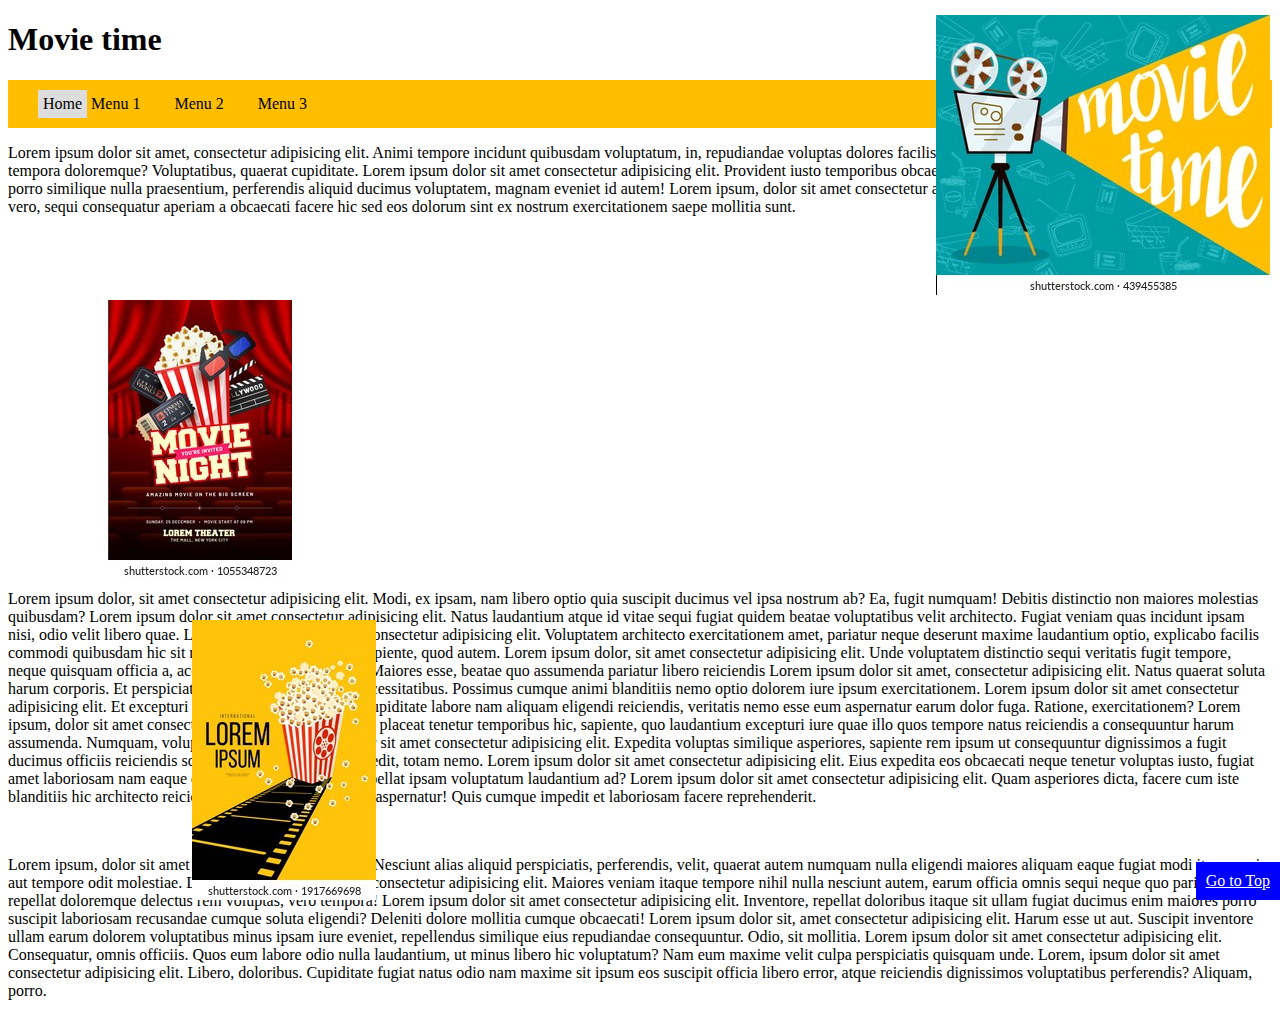
<file: CSS/week3/day3/index.html>
<!DOCTYPE html>
<html>

<head>
    <link rel="stylesheet" href="./main.css">
</head>

<body id="Top">
    <h1>Movie time</h1>

    <ul class="main-menu">
        <li class="Home">Home</li>
        <li>Menu 1</li>
        <li>Menu 2
            <ul>
                <li>Sub Menu 1</li>
                <li>Sub Menu 2</li>
                <li>Sub Menu 3</li>
            </ul>
        </li>
        <li>Menu 3</li>
    </ul>

    <p>
        Lorem ipsum dolor sit amet, consectetur adipisicing elit. Animi tempore incidunt quibusdam voluptatum, in,
        repudiandae voluptas dolores facilis ipsam atque harum porro quaerat id repellendus tempora doloremque?
        Voluptatibus, quaerat cupiditate. Lorem ipsum dolor sit amet consectetur adipisicing elit. Provident iusto
        temporibus obcaecati aliquam mollitia assumenda aut ex commodi, porro similique nulla praesentium, perferendis
        aliquid ducimus voluptatem, magnam eveniet id autem! Lorem ipsum, dolor sit amet consectetur adipisicing elit.
        Culpa, quos! Aliquid consectetur vero, sequi consequatur aperiam a obcaecati facere hic sed eos dolorum sint ex
        nostrum exercitationem saepe mollitia sunt.</p>
    <br> <img src="./movie-night.jpg" alt="" class="first">
    <img src="./movie-time.jpg" alt="" class="second">
    <img src="./movie.jpg" alt="" class="third">

    <p>Lorem ipsum dolor, sit amet consectetur adipisicing elit. Modi, ex ipsam, nam libero optio quia suscipit ducimus
        vel ipsa nostrum ab? Ea, fugit numquam! Debitis distinctio non maiores molestias quibusdam? Lorem ipsum dolor
        sit amet consectetur adipisicing elit. Natus laudantium atque id vitae sequi fugiat quidem beatae voluptatibus
        velit architecto. Fugiat veniam quas incidunt ipsam nisi, odio velit libero quae. Lorem ipsum dolor sit amet
        consectetur adipisicing elit. Voluptatem architecto exercitationem amet, pariatur neque deserunt maxime
        laudantium optio, explicabo facilis commodi quibusdam hic sit numquam, nam voluptas? Sapiente, quod autem. Lorem
        ipsum dolor, sit amet consectetur adipisicing elit. Unde voluptatem distinctio sequi veritatis fugit tempore,
        neque quisquam officia a, accusamus odio voluptatibus. Maiores esse, beatae quo assumenda pariatur libero
        reiciendis Lorem ipsum dolor sit amet, consectetur adipisicing elit. Natus quaerat soluta harum corporis. Et
        perspiciatis hic culpa odio, ratione necessitatibus. Possimus cumque animi blanditiis nemo optio dolorem iure
        ipsum exercitationem. Lorem ipsum dolor sit amet consectetur adipisicing elit. Et excepturi iusto adipisci omnis
        quam cupiditate labore nam aliquam eligendi reiciendis, veritatis nemo esse eum aspernatur earum dolor fuga.
        Ratione, exercitationem? Lorem ipsum, dolor sit amet consectetur adipisicing elit. Eveniet placeat tenetur
        temporibus hic, sapiente, quo laudantium excepturi iure quae illo quos tempore natus reiciendis a consequuntur
        harum assumenda. Numquam, voluptatibus. Lorem, ipsum dolor sit amet consectetur adipisicing elit. Expedita
        voluptas similique asperiores, sapiente rem ipsum ut consequuntur dignissimos a fugit ducimus officiis
        reiciendis soluta error illo laborum. Impedit, totam nemo. Lorem ipsum dolor sit amet consectetur adipisicing
        elit. Eius expedita eos obcaecati neque tenetur voluptas iusto, fugiat amet laboriosam nam eaque et enim dicta
        recusandae, repellat ipsam voluptatum laudantium ad? Lorem ipsum dolor sit amet consectetur adipisicing elit.
        Quam asperiores dicta, facere cum iste blanditiis hic architecto reiciendis animi, at delectus esse aspernatur!
        Quis cumque impedit et laboriosam facere reprehenderit.</p>
    <br>



    <p>Lorem ipsum, dolor sit amet consectetur adipisicing elit. Nesciunt alias aliquid perspiciatis, perferendis,
        velit, quaerat autem numquam nulla eligendi maiores aliquam eaque fugiat modi itaque quia aut tempore odit
        molestiae. Lorem ipsum, dolor sit amet consectetur adipisicing elit. Maiores veniam itaque tempore nihil nulla
        nesciunt autem, earum officia omnis sequi neque quo pariatur repellat doloremque delectus rem voluptas, vero
        tempora! Lorem ipsum dolor sit amet consectetur adipisicing elit. Inventore, repellat doloribus itaque sit ullam
        fugiat ducimus enim maiores porro suscipit laboriosam recusandae cumque soluta eligendi? Deleniti dolore
        mollitia cumque obcaecati! Lorem ipsum dolor sit, amet consectetur adipisicing elit. Harum esse ut aut. Suscipit
        inventore ullam earum dolorem voluptatibus minus ipsam iure eveniet, repellendus similique eius repudiandae
        consequuntur. Odio, sit mollitia. Lorem ipsum dolor sit amet consectetur adipisicing elit. Consequatur, omnis
        officiis. Quos eum labore odio nulla laudantium, ut minus libero hic voluptatum? Nam eum maxime velit culpa
        perspiciatis quisquam unde. Lorem, ipsum dolor sit amet consectetur adipisicing elit. Libero, doloribus.
        Cupiditate fugiat natus odio nam maxime sit ipsum eos suscipit officia libero error, atque reiciendis
        dignissimos voluptatibus perferendis? Aliquam, porro.</p>

    <a href="#Top">Go to Top</a>










</body>






















</html>
</file>
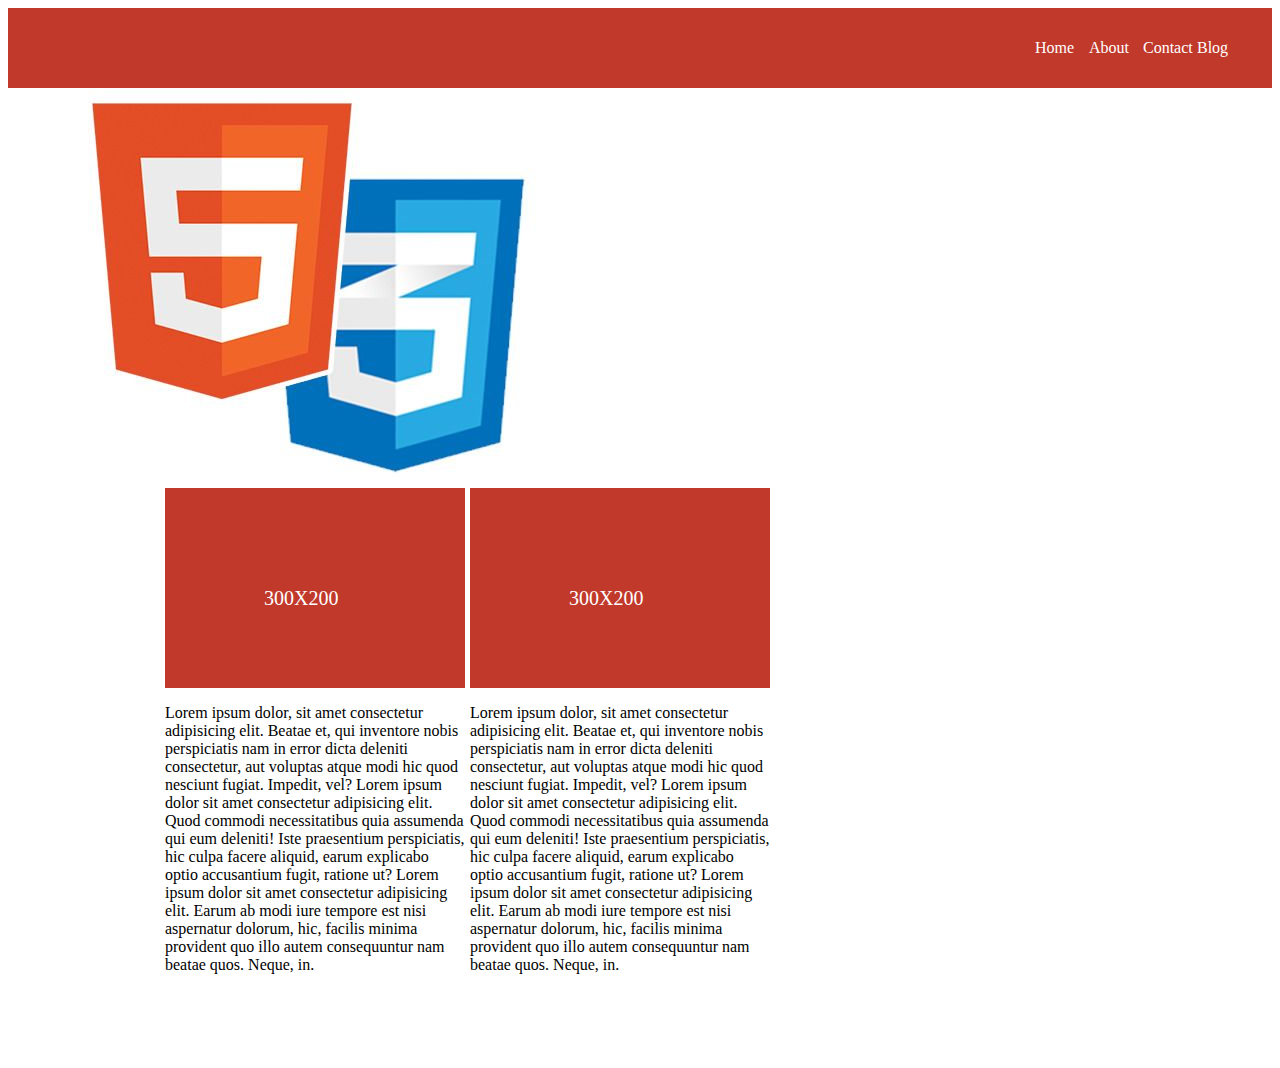
<file: CSS/week3/day4/index.html>
<html lang="en">
<head>
    <link rel="stylesheet" href="./main.css">
</head>
<body>

    <div class="header cf">
        <ul class="main">
            <li><a href="">Home</a></li>
            <li><a href="">About</a></li>
            <li><a href="">Contact</a></li>
            <li><a href="">Blog</a></li>
            
        </ul>
    </div>
    <div id="picture"><img src="./html5-css3-hd.jpg" alt=""></div>
    
  <div class="width-div">  
   <div class="allDivs">
       <div class="stil">
            <div class="red-div">
                <div class="text-div">
                    300X200
                </div>
                
            </div>
            <p> Lorem ipsum dolor, sit amet consectetur adipisicing elit. Beatae et, qui inventore nobis perspiciatis nam in error dicta deleniti consectetur, aut voluptas atque modi hic quod nesciunt fugiat. Impedit, vel? Lorem ipsum dolor sit amet consectetur adipisicing elit. Quod commodi necessitatibus quia assumenda qui eum deleniti! Iste praesentium perspiciatis, hic culpa facere aliquid, earum explicabo optio accusantium fugit, ratione ut? Lorem ipsum dolor sit amet consectetur adipisicing elit. Earum ab modi iure tempore est nisi aspernatur dolorum, hic, facilis minima provident quo illo autem consequuntur nam beatae quos. Neque, in.</p>
        </div>

        <div class="stil">
            <div class="red-div">
                <div class="text-div">
                    300X200
                </div>
                
            </div>
            <p> Lorem ipsum dolor, sit amet consectetur adipisicing elit. Beatae et, qui inventore nobis perspiciatis nam in error dicta deleniti consectetur, aut voluptas atque modi hic quod nesciunt fugiat. Impedit, vel? Lorem ipsum dolor sit amet consectetur adipisicing elit. Quod commodi necessitatibus quia assumenda qui eum deleniti! Iste praesentium perspiciatis, hic culpa facere aliquid, earum explicabo optio accusantium fugit, ratione ut? Lorem ipsum dolor sit amet consectetur adipisicing elit. Earum ab modi iure tempore est nisi aspernatur dolorum, hic, facilis minima provident quo illo autem consequuntur nam beatae quos. Neque, in.</p>
        </div>








    </div>

</div>










    
</body>
</html>
</file>
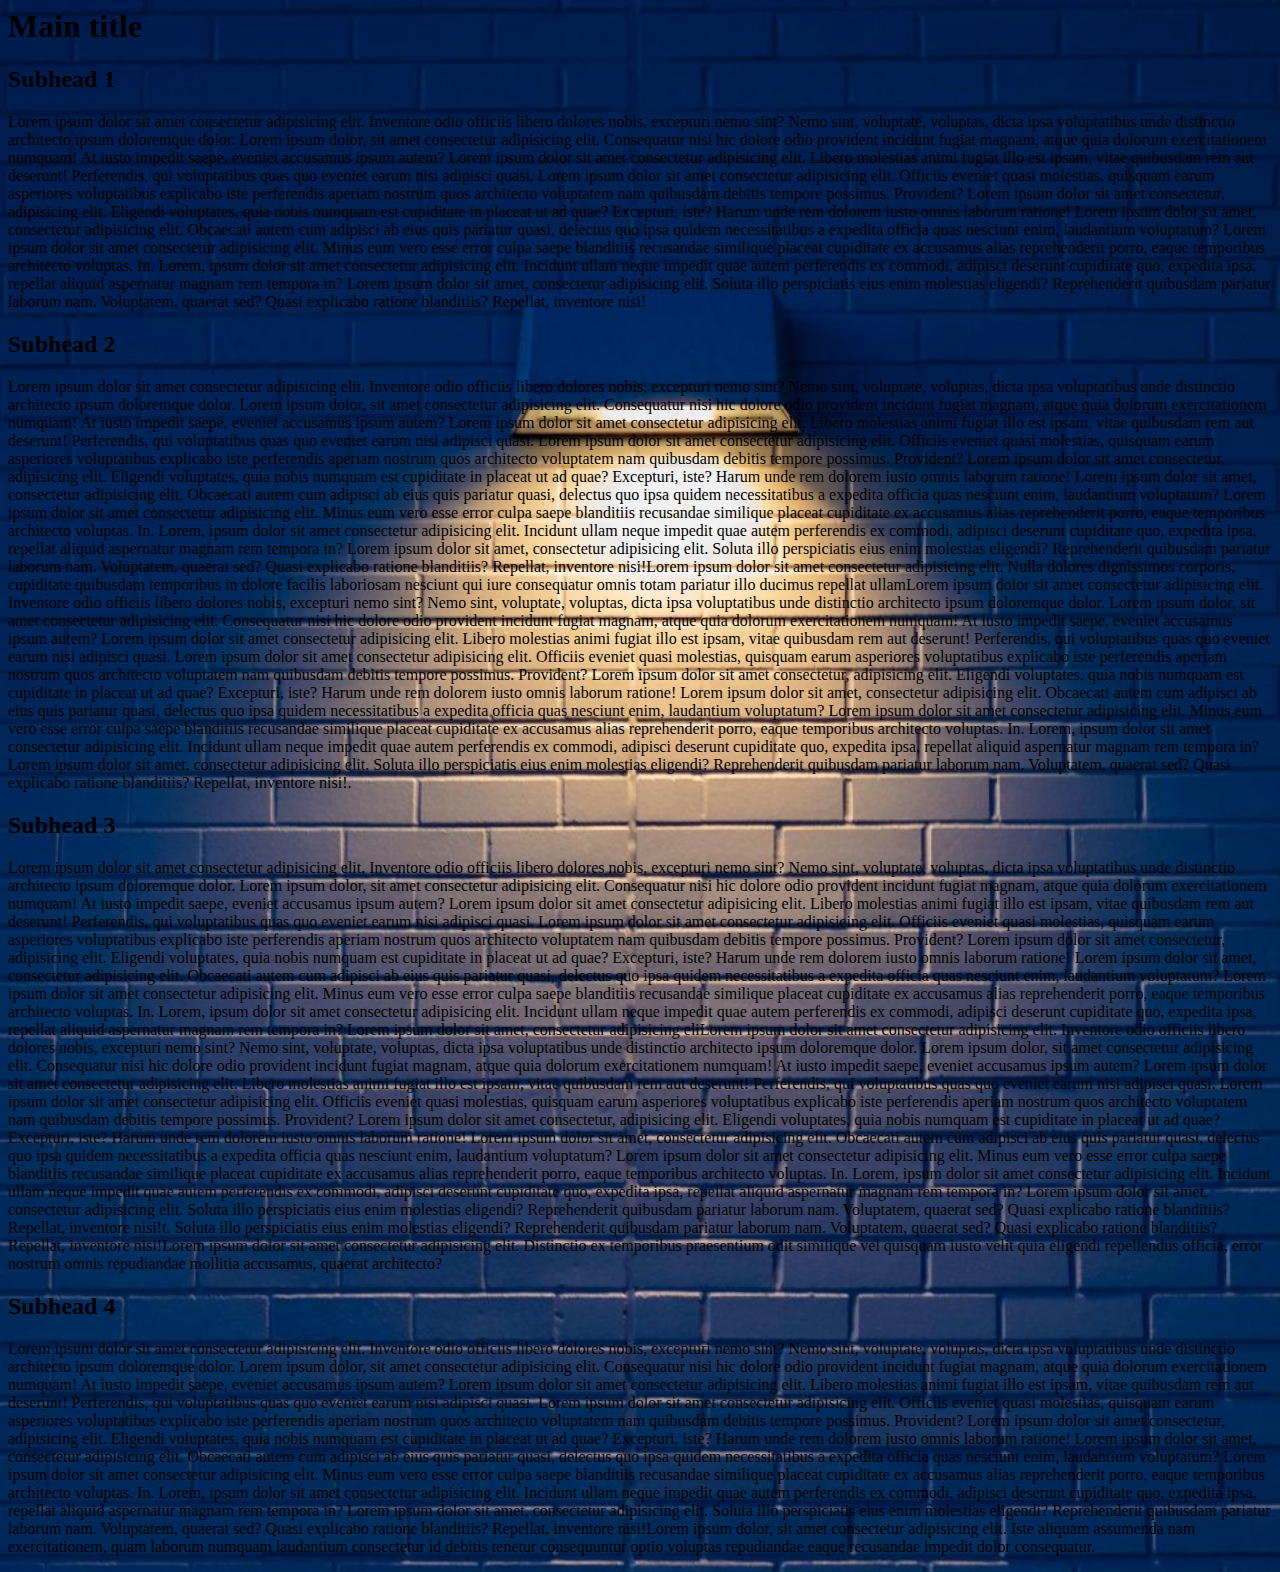
<file: day5/images.html>
<html lang="en">
<head>
    <link rel="stylesheet" href="./main.css">
</head>


<body>
    <h1>Main title</h1>

        <h2>Subhead 1</h2>

            <p>Lorem ipsum dolor sit amet consectetur adipisicing elit. Inventore odio officiis libero dolores nobis, excepturi nemo sint? Nemo sint, voluptate, voluptas, dicta ipsa voluptatibus unde distinctio architecto ipsum doloremque dolor. Lorem ipsum dolor, sit amet consectetur adipisicing elit. Consequatur nisi hic dolore odio provident incidunt fugiat magnam, atque quia dolorum exercitationem numquam! At iusto impedit saepe, eveniet accusamus ipsum autem? Lorem ipsum dolor sit amet consectetur adipisicing elit. Libero molestias animi fugiat illo est ipsam, vitae quibusdam rem aut deserunt! Perferendis, qui voluptatibus quas quo eveniet earum nisi adipisci quasi. Lorem ipsum dolor sit amet consectetur adipisicing elit. Officiis eveniet quasi molestias, quisquam earum asperiores voluptatibus explicabo iste perferendis aperiam nostrum quos architecto voluptatem nam quibusdam debitis tempore possimus. Provident? Lorem ipsum dolor sit amet consectetur, adipisicing elit. Eligendi voluptates, quia nobis numquam est cupiditate in placeat ut ad quae? Excepturi, iste? Harum unde rem dolorem iusto omnis laborum ratione! Lorem ipsum dolor sit amet, consectetur adipisicing elit. Obcaecati autem cum adipisci ab eius quis pariatur quasi, delectus quo ipsa quidem necessitatibus a expedita officia quas nesciunt enim, laudantium voluptatum? Lorem ipsum dolor sit amet consectetur adipisicing elit. Minus eum vero esse error culpa saepe blanditiis recusandae similique placeat cupiditate ex accusamus alias reprehenderit porro, eaque temporibus architecto voluptas. In. Lorem, ipsum dolor sit amet consectetur adipisicing elit. Incidunt ullam neque impedit quae autem perferendis ex commodi, adipisci deserunt cupiditate quo, expedita ipsa, repellat aliquid aspernatur magnam rem tempora in? Lorem ipsum dolor sit amet, consectetur adipisicing elit. Soluta illo perspiciatis eius enim molestias eligendi? Reprehenderit quibusdam pariatur laborum nam. Voluptatem, quaerat sed? Quasi explicabo ratione blanditiis? Repellat, inventore nisi!</p>

        <h2>Subhead 2</h2>

            <p>Lorem ipsum dolor sit amet consectetur adipisicing elit. Inventore odio officiis libero dolores nobis, excepturi nemo sint? Nemo sint, voluptate, voluptas, dicta ipsa voluptatibus unde distinctio architecto ipsum doloremque dolor. Lorem ipsum dolor, sit amet consectetur adipisicing elit. Consequatur nisi hic dolore odio provident incidunt fugiat magnam, atque quia dolorum exercitationem numquam! At iusto impedit saepe, eveniet accusamus ipsum autem? Lorem ipsum dolor sit amet consectetur adipisicing elit. Libero molestias animi fugiat illo est ipsam, vitae quibusdam rem aut deserunt! Perferendis, qui voluptatibus quas quo eveniet earum nisi adipisci quasi. Lorem ipsum dolor sit amet consectetur adipisicing elit. Officiis eveniet quasi molestias, quisquam earum asperiores voluptatibus explicabo iste perferendis aperiam nostrum quos architecto voluptatem nam quibusdam debitis tempore possimus. Provident? Lorem ipsum dolor sit amet consectetur, adipisicing elit. Eligendi voluptates, quia nobis numquam est cupiditate in placeat ut ad quae? Excepturi, iste? Harum unde rem dolorem iusto omnis laborum ratione! Lorem ipsum dolor sit amet, consectetur adipisicing elit. Obcaecati autem cum adipisci ab eius quis pariatur quasi, delectus quo ipsa quidem necessitatibus a expedita officia quas nesciunt enim, laudantium voluptatum? Lorem ipsum dolor sit amet consectetur adipisicing elit. Minus eum vero esse error culpa saepe blanditiis recusandae similique placeat cupiditate ex accusamus alias reprehenderit porro, eaque temporibus architecto voluptas. In. Lorem, ipsum dolor sit amet consectetur adipisicing elit. Incidunt ullam neque impedit quae autem perferendis ex commodi, adipisci deserunt cupiditate quo, expedita ipsa, repellat aliquid aspernatur magnam rem tempora in? Lorem ipsum dolor sit amet, consectetur adipisicing elit. Soluta illo perspiciatis eius enim molestias eligendi? Reprehenderit quibusdam pariatur laborum nam. Voluptatem, quaerat sed? Quasi explicabo ratione blanditiis? Repellat, inventore nisi!Lorem ipsum dolor sit amet consectetur adipisicing elit. Nulla dolores dignissimos corporis, cupiditate quibusdam temporibus in dolore facilis laboriosam nesciunt qui iure consequatur omnis totam pariatur illo ducimus repellat ullamLorem ipsum dolor sit amet consectetur adipisicing elit. Inventore odio officiis libero dolores nobis, excepturi nemo sint? Nemo sint, voluptate, voluptas, dicta ipsa voluptatibus unde distinctio architecto ipsum doloremque dolor. Lorem ipsum dolor, sit amet consectetur adipisicing elit. Consequatur nisi hic dolore odio provident incidunt fugiat magnam, atque quia dolorum exercitationem numquam! At iusto impedit saepe, eveniet accusamus ipsum autem? Lorem ipsum dolor sit amet consectetur adipisicing elit. Libero molestias animi fugiat illo est ipsam, vitae quibusdam rem aut deserunt! Perferendis, qui voluptatibus quas quo eveniet earum nisi adipisci quasi. Lorem ipsum dolor sit amet consectetur adipisicing elit. Officiis eveniet quasi molestias, quisquam earum asperiores voluptatibus explicabo iste perferendis aperiam nostrum quos architecto voluptatem nam quibusdam debitis tempore possimus. Provident? Lorem ipsum dolor sit amet consectetur, adipisicing elit. Eligendi voluptates, quia nobis numquam est cupiditate in placeat ut ad quae? Excepturi, iste? Harum unde rem dolorem iusto omnis laborum ratione! Lorem ipsum dolor sit amet, consectetur adipisicing elit. Obcaecati autem cum adipisci ab eius quis pariatur quasi, delectus quo ipsa quidem necessitatibus a expedita officia quas nesciunt enim, laudantium voluptatum? Lorem ipsum dolor sit amet consectetur adipisicing elit. Minus eum vero esse error culpa saepe blanditiis recusandae similique placeat cupiditate ex accusamus alias reprehenderit porro, eaque temporibus architecto voluptas. In. Lorem, ipsum dolor sit amet consectetur adipisicing elit. Incidunt ullam neque impedit quae autem perferendis ex commodi, adipisci deserunt cupiditate quo, expedita ipsa, repellat aliquid aspernatur magnam rem tempora in? Lorem ipsum dolor sit amet, consectetur adipisicing elit. Soluta illo perspiciatis eius enim molestias eligendi? Reprehenderit quibusdam pariatur laborum nam. Voluptatem, quaerat sed? Quasi explicabo ratione blanditiis? Repellat, inventore nisi!.</p>

        <h2>Subhead 3</h2>

            <p>Lorem ipsum dolor sit amet consectetur adipisicing elit. Inventore odio officiis libero dolores nobis, excepturi nemo sint? Nemo sint, voluptate, voluptas, dicta ipsa voluptatibus unde distinctio architecto ipsum doloremque dolor. Lorem ipsum dolor, sit amet consectetur adipisicing elit. Consequatur nisi hic dolore odio provident incidunt fugiat magnam, atque quia dolorum exercitationem numquam! At iusto impedit saepe, eveniet accusamus ipsum autem? Lorem ipsum dolor sit amet consectetur adipisicing elit. Libero molestias animi fugiat illo est ipsam, vitae quibusdam rem aut deserunt! Perferendis, qui voluptatibus quas quo eveniet earum nisi adipisci quasi. Lorem ipsum dolor sit amet consectetur adipisicing elit. Officiis eveniet quasi molestias, quisquam earum asperiores voluptatibus explicabo iste perferendis aperiam nostrum quos architecto voluptatem nam quibusdam debitis tempore possimus. Provident? Lorem ipsum dolor sit amet consectetur, adipisicing elit. Eligendi voluptates, quia nobis numquam est cupiditate in placeat ut ad quae? Excepturi, iste? Harum unde rem dolorem iusto omnis laborum ratione! Lorem ipsum dolor sit amet, consectetur adipisicing elit. Obcaecati autem cum adipisci ab eius quis pariatur quasi, delectus quo ipsa quidem necessitatibus a expedita officia quas nesciunt enim, laudantium voluptatum? Lorem ipsum dolor sit amet consectetur adipisicing elit. Minus eum vero esse error culpa saepe blanditiis recusandae similique placeat cupiditate ex accusamus alias reprehenderit porro, eaque temporibus architecto voluptas. In. Lorem, ipsum dolor sit amet consectetur adipisicing elit. Incidunt ullam neque impedit quae autem perferendis ex commodi, adipisci deserunt cupiditate quo, expedita ipsa, repellat aliquid aspernatur magnam rem tempora in? Lorem ipsum dolor sit amet, consectetur adipisicing eliLorem ipsum dolor sit amet consectetur adipisicing elit. Inventore odio officiis libero dolores nobis, excepturi nemo sint? Nemo sint, voluptate, voluptas, dicta ipsa voluptatibus unde distinctio architecto ipsum doloremque dolor. Lorem ipsum dolor, sit amet consectetur adipisicing elit. Consequatur nisi hic dolore odio provident incidunt fugiat magnam, atque quia dolorum exercitationem numquam! At iusto impedit saepe, eveniet accusamus ipsum autem? Lorem ipsum dolor sit amet consectetur adipisicing elit. Libero molestias animi fugiat illo est ipsam, vitae quibusdam rem aut deserunt! Perferendis, qui voluptatibus quas quo eveniet earum nisi adipisci quasi. Lorem ipsum dolor sit amet consectetur adipisicing elit. Officiis eveniet quasi molestias, quisquam earum asperiores voluptatibus explicabo iste perferendis aperiam nostrum quos architecto voluptatem nam quibusdam debitis tempore possimus. Provident? Lorem ipsum dolor sit amet consectetur, adipisicing elit. Eligendi voluptates, quia nobis numquam est cupiditate in placeat ut ad quae? Excepturi, iste? Harum unde rem dolorem iusto omnis laborum ratione! Lorem ipsum dolor sit amet, consectetur adipisicing elit. Obcaecati autem cum adipisci ab eius quis pariatur quasi, delectus quo ipsa quidem necessitatibus a expedita officia quas nesciunt enim, laudantium voluptatum? Lorem ipsum dolor sit amet consectetur adipisicing elit. Minus eum vero esse error culpa saepe blanditiis recusandae similique placeat cupiditate ex accusamus alias reprehenderit porro, eaque temporibus architecto voluptas. In. Lorem, ipsum dolor sit amet consectetur adipisicing elit. Incidunt ullam neque impedit quae autem perferendis ex commodi, adipisci deserunt cupiditate quo, expedita ipsa, repellat aliquid aspernatur magnam rem tempora in? Lorem ipsum dolor sit amet, consectetur adipisicing elit. Soluta illo perspiciatis eius enim molestias eligendi? Reprehenderit quibusdam pariatur laborum nam. Voluptatem, quaerat sed? Quasi explicabo ratione blanditiis? Repellat, inventore nisi!t. Soluta illo perspiciatis eius enim molestias eligendi? Reprehenderit quibusdam pariatur laborum nam. Voluptatem, quaerat sed? Quasi explicabo ratione blanditiis? Repellat, inventore nisi!Lorem ipsum dolor sit amet consectetur adipisicing elit. Distinctio ex temporibus praesentium odit similique vel quisquam iusto velit quia eligendi repellendus officia, error nostrum omnis repudiandae mollitia accusamus, quaerat architecto?</p>

        <h2>Subhead 4</h2>

            <p>Lorem ipsum dolor sit amet consectetur adipisicing elit. Inventore odio officiis libero dolores nobis, excepturi nemo sint? Nemo sint, voluptate, voluptas, dicta ipsa voluptatibus unde distinctio architecto ipsum doloremque dolor. Lorem ipsum dolor, sit amet consectetur adipisicing elit. Consequatur nisi hic dolore odio provident incidunt fugiat magnam, atque quia dolorum exercitationem numquam! At iusto impedit saepe, eveniet accusamus ipsum autem? Lorem ipsum dolor sit amet consectetur adipisicing elit. Libero molestias animi fugiat illo est ipsam, vitae quibusdam rem aut deserunt! Perferendis, qui voluptatibus quas quo eveniet earum nisi adipisci quasi. Lorem ipsum dolor sit amet consectetur adipisicing elit. Officiis eveniet quasi molestias, quisquam earum asperiores voluptatibus explicabo iste perferendis aperiam nostrum quos architecto voluptatem nam quibusdam debitis tempore possimus. Provident? Lorem ipsum dolor sit amet consectetur, adipisicing elit. Eligendi voluptates, quia nobis numquam est cupiditate in placeat ut ad quae? Excepturi, iste? Harum unde rem dolorem iusto omnis laborum ratione! Lorem ipsum dolor sit amet, consectetur adipisicing elit. Obcaecati autem cum adipisci ab eius quis pariatur quasi, delectus quo ipsa quidem necessitatibus a expedita officia quas nesciunt enim, laudantium voluptatum? Lorem ipsum dolor sit amet consectetur adipisicing elit. Minus eum vero esse error culpa saepe blanditiis recusandae similique placeat cupiditate ex accusamus alias reprehenderit porro, eaque temporibus architecto voluptas. In. Lorem, ipsum dolor sit amet consectetur adipisicing elit. Incidunt ullam neque impedit quae autem perferendis ex commodi, adipisci deserunt cupiditate quo, expedita ipsa, repellat aliquid aspernatur magnam rem tempora in? Lorem ipsum dolor sit amet, consectetur adipisicing elit. Soluta illo perspiciatis eius enim molestias eligendi? Reprehenderit quibusdam pariatur laborum nam. Voluptatem, quaerat sed? Quasi explicabo ratione blanditiis? Repellat, inventore nisi!Lorem ipsum dolor, sit amet consectetur adipisicing elit. Iste aliquam assumenda nam exercitationem, quam laborum numquam laudantium consectetur id debitis tenetur consequuntur optio voluptas repudiandae eaque recusandae impedit dolor consequatur.</p>
 






</body>
</html>
</file>
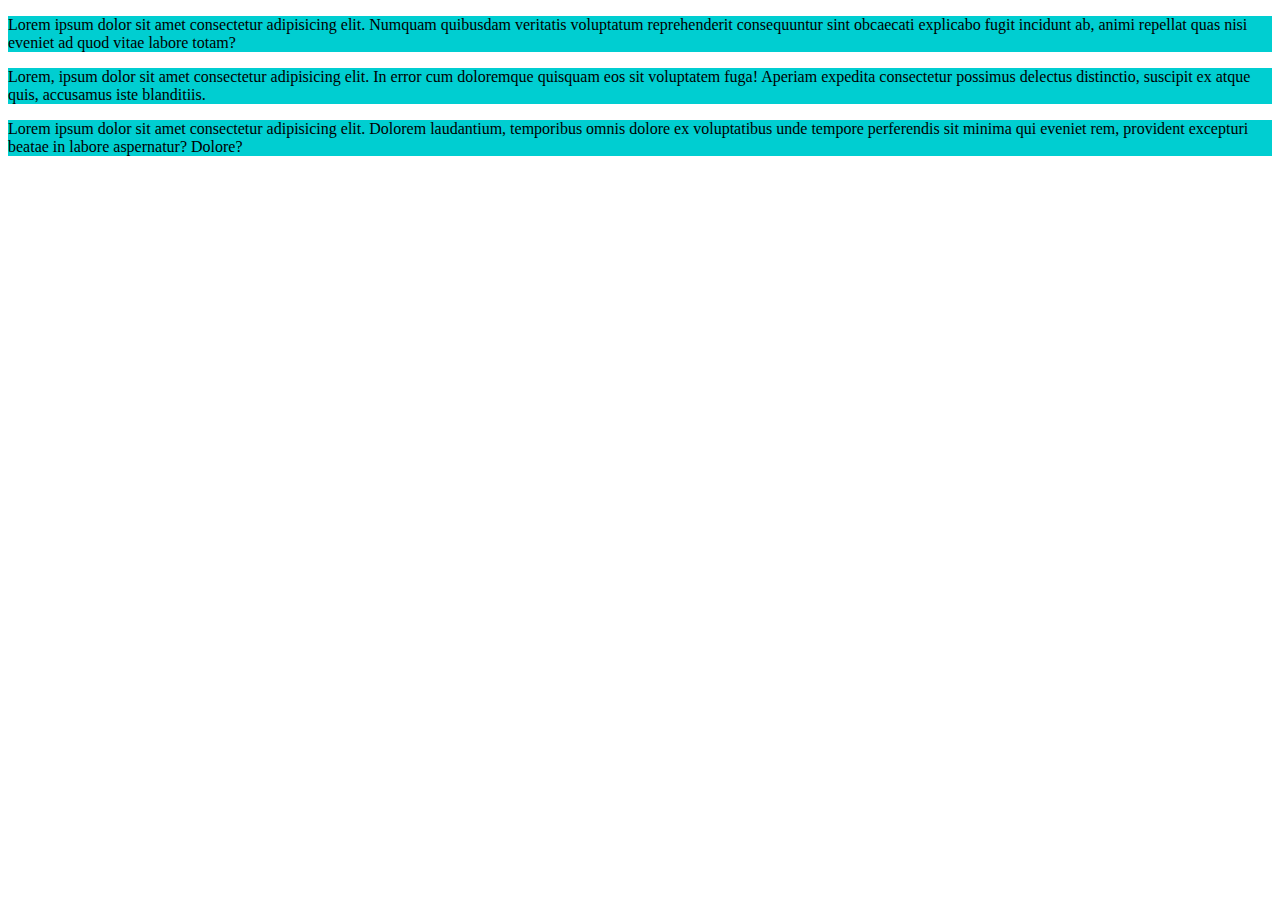
<file: CSS/IdCard-BasicStyle/practice2color.html>
<!DOCTYPE html>
<html>

<head>
    <link rel="stylesheet" href="./practice2.css">
</head>

<body>
    <p class="first">Lorem ipsum dolor sit amet consectetur adipisicing elit. Numquam quibusdam veritatis voluptatum
        reprehenderit consequuntur sint obcaecati explicabo fugit incidunt ab, animi repellat quas nisi eveniet ad quod
        vitae labore totam?</p>

    <p class="second">Lorem, ipsum dolor sit amet consectetur adipisicing elit. In error cum doloremque quisquam eos sit
        voluptatem fuga! Aperiam expedita consectetur possimus delectus distinctio, suscipit ex atque quis, accusamus
        iste blanditiis.</p>

    <p class="third">Lorem ipsum dolor sit amet consectetur adipisicing elit. Dolorem laudantium, temporibus omnis
        dolore ex voluptatibus unde tempore perferendis sit minima qui eveniet rem, provident excepturi beatae in labore
        aspernatur? Dolore?</p>

</body>





</html>
</file>
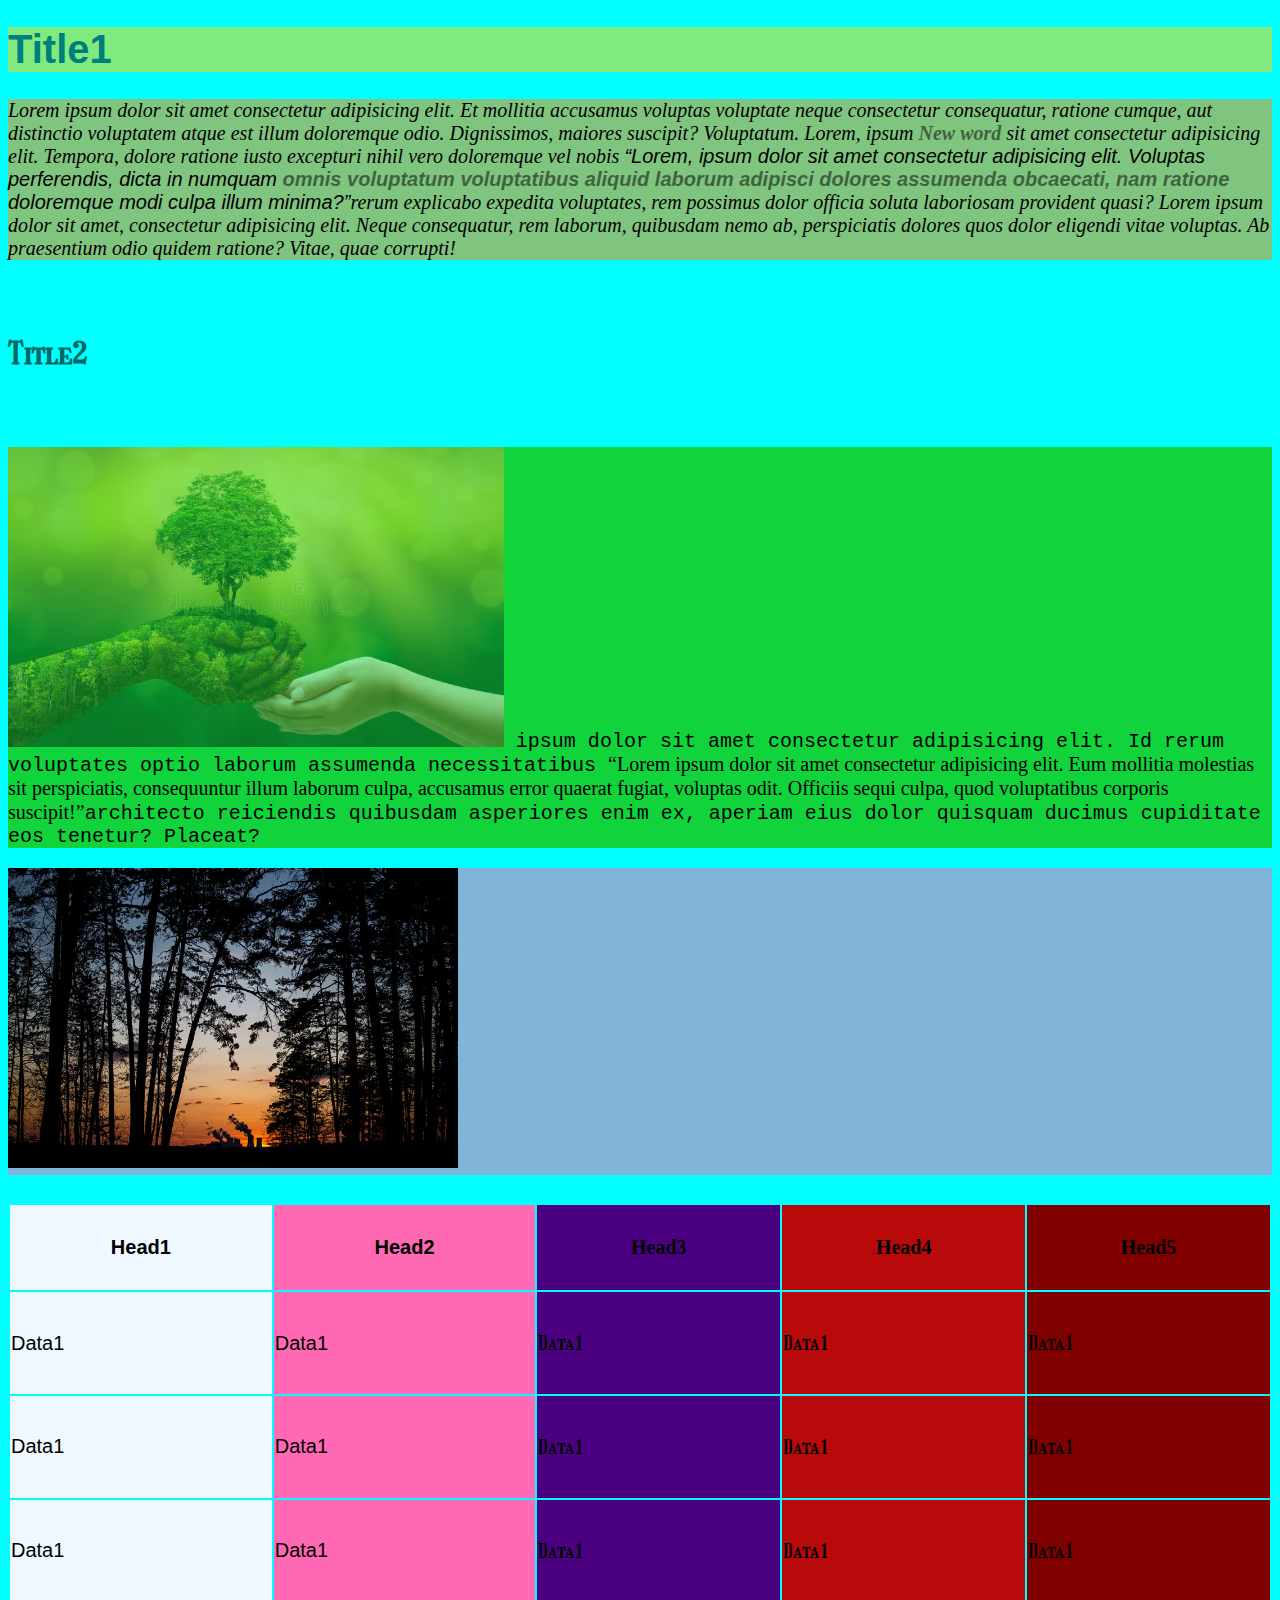
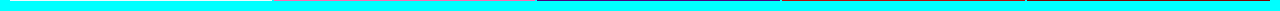
<file: CSS/Opacity/Opacity-and-Text.html>
<!DOCTYPE html>
<html>

<head>
   
    <link rel="stylesheet" href="./main.css">
</head>

<body>
    <p>
    <h1>Title1</h1>
    </p>
    <p class="long">Lorem ipsum dolor sit amet consectetur adipisicing elit. Et mollitia accusamus voluptas voluptate
        neque
        consectetur consequatur, ratione cumque, aut distinctio voluptatem atque est illum doloremque odio. Dignissimos,
        maiores suscipit? Voluptatum.
        Lorem, ipsum <span>New word</span> sit amet consectetur adipisicing elit. Tempora, dolore ratione iusto
        excepturi nihil vero
        doloremque vel nobis <q class="q1">Lorem, ipsum dolor sit amet consectetur adipisicing elit. Voluptas
            perferendis, dicta in
            numquam <span> omnis voluptatum voluptatibus aliquid laborum adipisci dolores assumenda obcaecati, nam
                ratione</span>
            doloremque modi culpa illum minima?</q>rerum explicabo expedita voluptates, rem possimus dolor officia
        soluta laboriosam provident
        quasi?
        Lorem ipsum dolor sit amet, consectetur adipisicing elit. Neque consequatur, rem laborum, quibusdam nemo ab,
        perspiciatis dolores quos dolor eligendi vitae voluptas. Ab praesentium odio quidem ratione? Vitae, quae
        corrupti!
    </p>

    <br>
    <p>
    <h2>Title2</h2>
    </p>
    <br>
    <div>
        <p><img src="./Nature.jpg" height="300px"> ipsum dolor sit amet consectetur adipisicing elit. Id rerum
            voluptates optio laborum assumenda
            necessitatibus <q class="q2">Lorem ipsum dolor sit amet consectetur adipisicing elit. Eum mollitia molestias
                sit perspiciatis, consequuntur illum laborum culpa, accusamus error quaerat fugiat, voluptas odit.
                Officiis sequi culpa, quod voluptatibus corporis suscipit!</q>architecto reiciendis quibusdam asperiores
            enim ex, aperiam eius dolor quisquam ducimus
            cupiditate eos tenetur? Placeat?</p>
    </div>
    <div id="pictures2">
        <img src="./Nature2.jpg" height="300px">
    </div>

    <br>

    <table width="100%" height="400">
        <tr>
            <th class="col1">Head1</th>
            <th class="col2">Head2</th>
            <th class="col3">Head3</th>
            <th class="col4">Head4</th>
            <th class="col5">Head5</th>
        </tr>
        <tr>
            <td class="col1">Data1</td>
            <td class="col2">Data1</td>
            <td class="col3">Data1</td>
            <td class="col4">Data1</td>
            <td class="col5">Data1</td>

        </tr>
        <tr>
            <td class="col1">Data1</td>
            <td class="col2">Data1</td>
            <td class="col3">Data1</td>
            <td class="col4">Data1</td>
            <td class="col5">Data1</td>

        </tr>
        <tr>
            <td class="col1">Data1</td>
            <td class="col2">Data1</td>
            <td class="col3">Data1</td>
            <td class="col4">Data1</td>
            <td class="col5">Data1</td>

        </tr>





    </table>




</body>



</html>
</file>
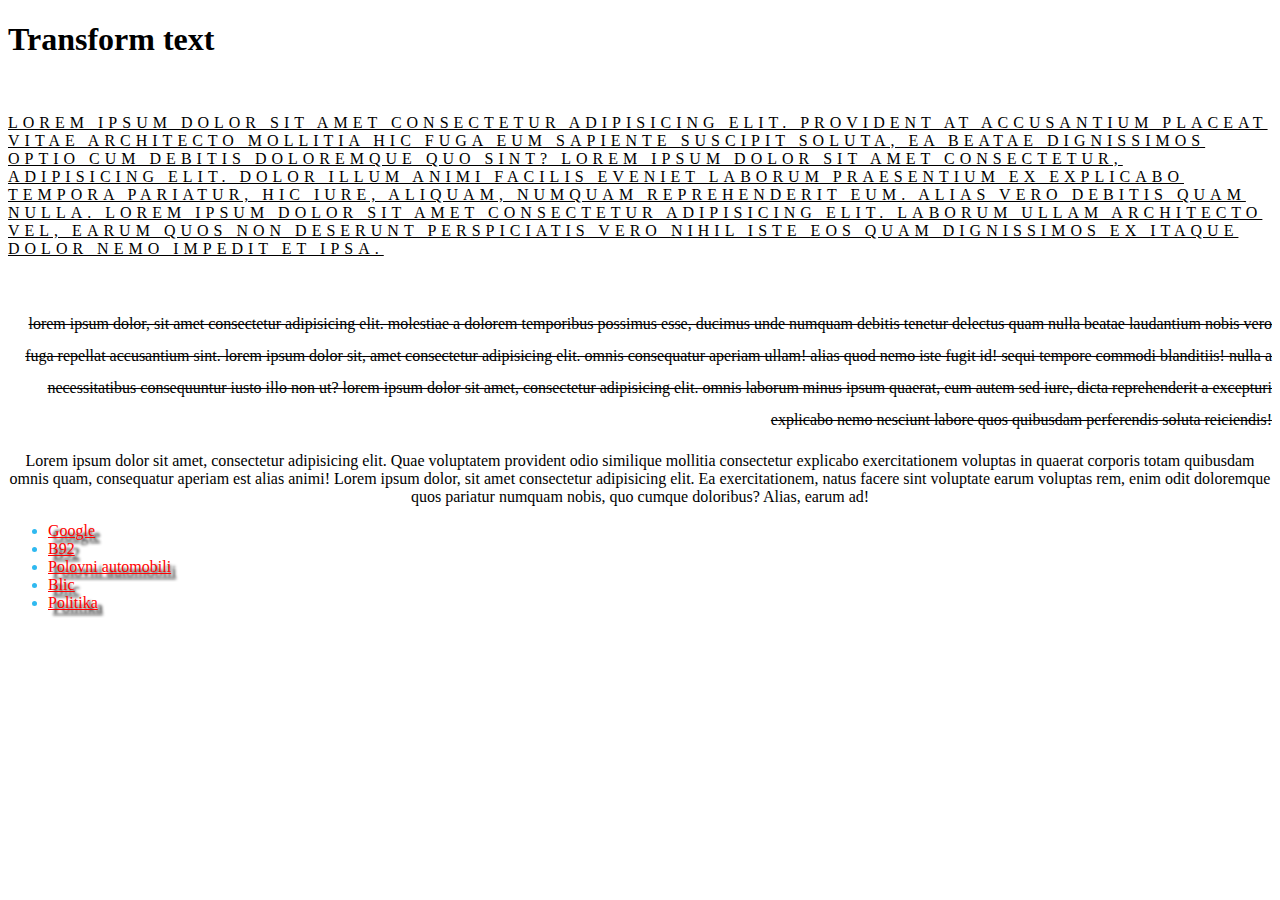
<file: CSS/Opacity/Fonts/transform-decoration.html>
<!DOCTYPE html>
<html>

<head>
    <link rel="stylesheet" href="./transform.css">
</head>

<body>
    <h1>Transform text</h1>
    <br>

    <p class="p1">Lorem ipsum dolor sit amet consectetur adipisicing elit. Provident at accusantium placeat vitae
        architecto mollitia hic fuga eum sapiente suscipit soluta, ea beatae dignissimos optio cum debitis doloremque
        quo sint? Lorem ipsum dolor sit amet consectetur, adipisicing elit. Dolor illum animi facilis eveniet laborum
        praesentium ex explicabo tempora pariatur, hic iure, aliquam, numquam reprehenderit eum. Alias vero debitis quam
        nulla. Lorem ipsum dolor sit amet consectetur adipisicing elit. Laborum ullam architecto vel, earum quos non
        deserunt perspiciatis vero nihil iste eos quam dignissimos ex itaque dolor nemo impedit et ipsa.

    </p>
    <br>

    <p class="p2">Lorem ipsum dolor, sit amet consectetur adipisicing elit. Molestiae a dolorem temporibus possimus
        esse, ducimus unde numquam debitis tenetur delectus quam nulla beatae laudantium nobis vero fuga repellat
        accusantium sint. Lorem ipsum dolor sit, amet consectetur adipisicing elit. Omnis consequatur aperiam ullam!
        Alias quod nemo iste fugit id! Sequi tempore commodi blanditiis! Nulla a necessitatibus consequuntur iusto illo
        non ut? Lorem ipsum dolor sit amet, consectetur adipisicing elit. Omnis laborum minus ipsum quaerat, eum autem
        sed iure, dicta reprehenderit a excepturi explicabo nemo nesciunt labore quos quibusdam perferendis soluta
        reiciendis!

    </p>

    <p class="p3">
        Lorem ipsum dolor sit amet, consectetur adipisicing elit. Quae voluptatem provident odio similique mollitia
        consectetur explicabo exercitationem voluptas in quaerat corporis totam quibusdam omnis quam, consequatur
        aperiam est alias animi! Lorem ipsum dolor, sit amet consectetur adipisicing elit. Ea exercitationem, natus
        facere sint voluptate earum voluptas rem, enim odit doloremque quos pariatur numquam nobis, quo cumque
        doloribus? Alias, earum ad!
    </p>

    <p>
    <ul>
        <li> <a href="https://www.google.com">Google</a></li>
        <li> <a href="https://www.bd2.net">B92</a></li>
        <li> <a href="https://www.polovniautomobili.com">Polovni automobili</a> </li>
        <li> <a href="https://www.blic.rs">Blic</a> </li>
        <li> <a href="https://www.politika.rs">Politika</a></li>
    </ul>
    </p>




</body>



</html>
</file>
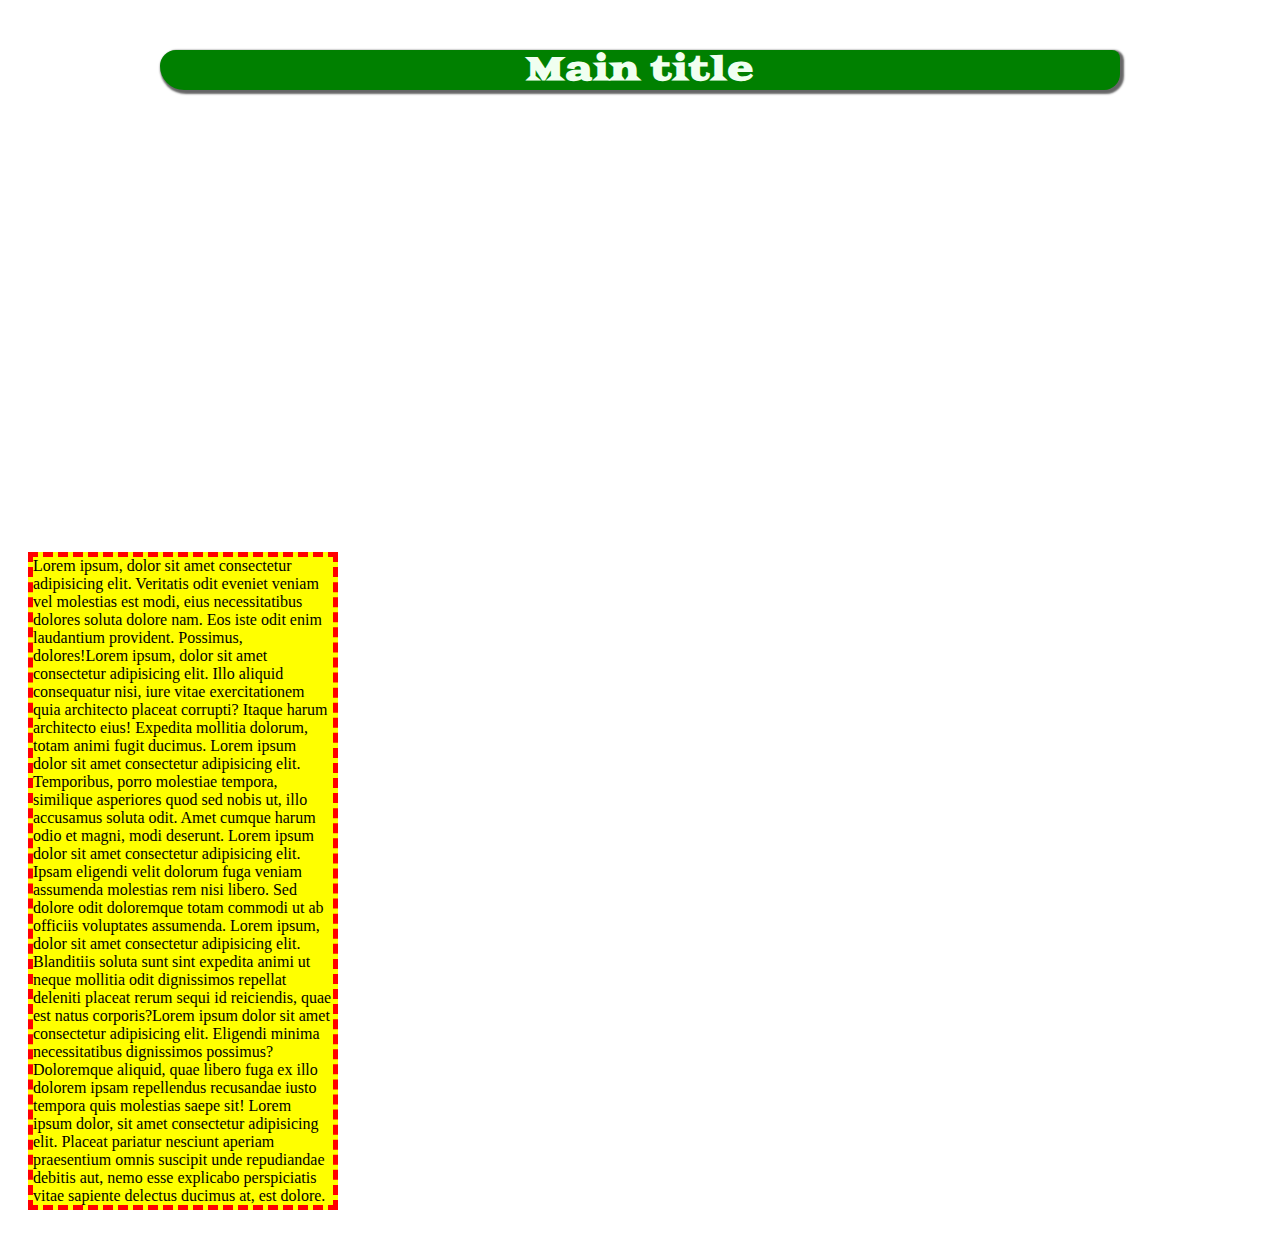
<file: CSS/week3/day1/border.html>
<html lang="en">

<head>
    <link rel="stylesheet" href="./index1.css">
    <link rel="preconnect" href="https://fonts.gstatic.com">
<link href="https://fonts.googleapis.com/css2?family=Goblin+One&display=swap" rel="stylesheet">
</head>

<body>
    <h1>Main title</h1>

    <p class="p1"> Lorem ipsum, dolor sit amet consectetur adipisicing elit. Veritatis odit eveniet veniam vel molestias
        est modi,
        eius necessitatibus dolores soluta dolore nam. Eos iste odit enim laudantium provident. Possimus, dolores!Lorem
        ipsum, dolor sit amet consectetur adipisicing elit. Illo aliquid consequatur nisi, iure vitae
        exercitationem quia architecto placeat corrupti? Itaque harum architecto eius! Expedita mollitia dolorum, totam
        animi fugit ducimus. Lorem ipsum dolor sit amet consectetur adipisicing elit. Temporibus, porro molestiae
        tempora, similique asperiores quod sed nobis ut, illo accusamus soluta odit. Amet cumque harum odio et magni,
        modi deserunt. Lorem ipsum dolor sit amet consectetur adipisicing elit. Ipsam eligendi velit dolorum fuga veniam
        assumenda molestias rem nisi libero. Sed dolore odit doloremque totam commodi ut ab officiis voluptates
        assumenda. Lorem ipsum, dolor sit amet consectetur adipisicing elit. Blanditiis soluta sunt sint expedita animi
        ut neque mollitia odit dignissimos repellat deleniti placeat rerum sequi id reiciendis, quae est natus
        corporis?Lorem ipsum dolor sit amet consectetur adipisicing elit. Eligendi minima necessitatibus dignissimos
        possimus? Doloremque aliquid, quae libero fuga ex illo dolorem ipsam repellendus recusandae iusto tempora quis
        molestias saepe sit! Lorem ipsum dolor, sit amet consectetur adipisicing elit. Placeat pariatur nesciunt aperiam
        praesentium omnis suscipit unde repudiandae debitis aut, nemo esse explicabo perspiciatis vitae sapiente
        delectus ducimus at, est dolore.</p>

    <p class="p2">Lorem ipsum, dolor sit amet consectetur adipisicing elit. Veritatis odit eveniet veniam vel molestias
        est modi,
        eius necessitatibus dolores soluta dolore nam. Eos iste odit enim laudantium provident. Possimus, dolores!Lorem
        ipsum, dolor sit amet consectetur adipisicing elit. Illo aliquid consequatur nisi, iure vitae
        exercitationem quia architecto placeat corrupti? Itaque harum architecto eius! Expedita mollitia dolorum, totam
        animi fugit ducimus. Lorem ipsum dolor sit amet consectetur adipisicing elit. Temporibus, porro molestiae
        tempora, similique asperiores quod sed nobis ut, illo accusamus soluta odit. Amet cumque harum odio et magni,
        modi deserunt. Lorem ipsum dolor sit amet consectetur adipisicing elit. Ipsam eligendi velit dolorum fuga veniam
        assumenda molestias rem nisi libero. Sed dolore odit doloremque totam commodi ut ab officiis voluptates
        assumenda. Lorem ipsum, dolor sit amet consectetur adipisicing elit. Blanditiis soluta sunt sint expedita animi
        ut neque mollitia odit dignissimos repellat deleniti placeat rerum sequi id reiciendis, quae est natus
        corporis?Lorem ipsum dolor sit amet consectetur adipisicing elit. Eligendi minima necessitatibus dignissimos
        possimus? Doloremque aliquid, quae libero fuga ex illo dolorem ipsam repellendus recusandae iusto tempora quis
        molestias saepe sit! Lorem ipsum dolor, sit amet consectetur adipisicing elit. Placeat pariatur nesciunt aperiam
        praesentium omnis suscipit unde repudiandae debitis aut, nemo esse explicabo perspiciatis vitae sapiente
        delectus ducimus at, est dolore.</p>

    <p class="p3">Lorem ipsum, dolor sit amet consectetur adipisicing elit. Veritatis odit eveniet veniam vel molestias
        est modi,
        eius necessitatibus dolores soluta dolore nam. Eos iste odit enim laudantium provident. Possimus, dolores!Lorem
        ipsum, dolor sit amet consectetur adipisicing elit. Illo aliquid consequatur nisi, iure vitae
        exercitationem quia architecto placeat corrupti? Itaque harum architecto eius! Expedita mollitia dolorum, totam
        animi fugit ducimus. Lorem ipsum dolor sit amet consectetur adipisicing elit. Temporibus, porro molestiae
        tempora, similique asperiores quod sed nobis ut, illo accusamus soluta odit. Amet cumque harum odio et magni,
        modi deserunt. Lorem ipsum dolor sit amet consectetur adipisicing elit. Ipsam eligendi velit dolorum fuga veniam
        assumenda molestias rem nisi libero. Sed dolore odit doloremque totam commodi ut ab officiis voluptates
        assumenda. Lorem ipsum, dolor sit amet consectetur adipisicing elit. Blanditiis soluta sunt sint expedita animi
        ut neque mollitia odit dignissimos repellat deleniti placeat rerum sequi id reiciendis, quae est natus
        corporis?Lorem ipsum dolor sit amet consectetur adipisicing elit. Eligendi minima necessitatibus dignissimos
        possimus? Doloremque aliquid, quae libero fuga ex illo dolorem ipsam repellendus recusandae iusto tempora quis
        molestias saepe sit! Lorem ipsum dolor, sit amet consectetur adipisicing elit. Placeat pariatur nesciunt aperiam
        praesentium omnis suscipit unde repudiandae debitis aut, nemo esse explicabo perspiciatis vitae sapiente
        delectus ducimus at, est dolore.</p>


</body>

</html>
</file>
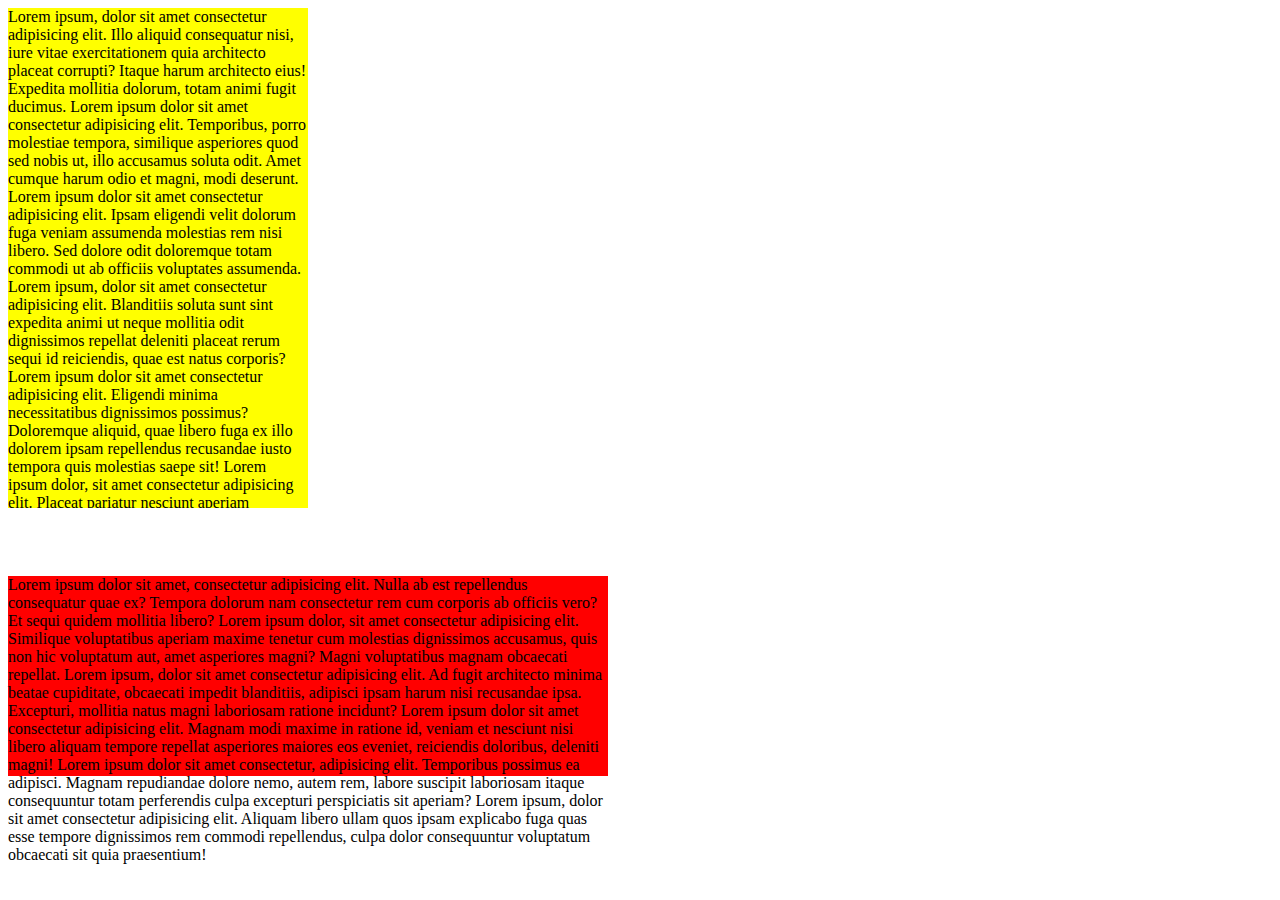
<file: CSS/week3/day1/day1.html>
<html lang="en">

<head>

    <link rel="stylesheet" href="./index.css">

</head>

<body>
    <p class="p1">Lorem ipsum, dolor sit amet consectetur adipisicing elit. Illo aliquid consequatur nisi, iure vitae
        exercitationem quia architecto placeat corrupti? Itaque harum architecto eius! Expedita mollitia dolorum, totam
        animi fugit ducimus. Lorem ipsum dolor sit amet consectetur adipisicing elit. Temporibus, porro molestiae
        tempora, similique asperiores quod sed nobis ut, illo accusamus soluta odit. Amet cumque harum odio et magni,
        modi deserunt. Lorem ipsum dolor sit amet consectetur adipisicing elit. Ipsam eligendi velit dolorum fuga veniam
        assumenda molestias rem nisi libero. Sed dolore odit doloremque totam commodi ut ab officiis voluptates
        assumenda. Lorem ipsum, dolor sit amet consectetur adipisicing elit. Blanditiis soluta sunt sint expedita animi
        ut neque mollitia odit dignissimos repellat deleniti placeat rerum sequi id reiciendis, quae est natus
        corporis?Lorem ipsum dolor sit amet consectetur adipisicing elit. Eligendi minima necessitatibus dignissimos
        possimus? Doloremque aliquid, quae libero fuga ex illo dolorem ipsam repellendus recusandae iusto tempora quis
        molestias saepe sit! Lorem ipsum dolor, sit amet consectetur adipisicing elit. Placeat pariatur nesciunt aperiam
        praesentium omnis suscipit unde repudiandae debitis aut, nemo esse explicabo perspiciatis vitae sapiente
        delectus ducimus at, est dolore.
    </p>
    <br>
    <br>
    <p class="p2">Lorem ipsum dolor sit amet, consectetur adipisicing elit. Nulla ab est repellendus consequatur quae
        ex? Tempora dolorum nam consectetur rem cum corporis ab officiis vero? Et sequi quidem mollitia libero? Lorem
        ipsum dolor, sit amet consectetur adipisicing elit. Similique voluptatibus aperiam maxime tenetur cum molestias
        dignissimos accusamus, quis non hic voluptatum aut, amet asperiores magni? Magni voluptatibus magnam obcaecati
        repellat. Lorem ipsum, dolor sit amet consectetur adipisicing elit. Ad fugit architecto minima beatae
        cupiditate, obcaecati impedit blanditiis, adipisci ipsam harum nisi recusandae ipsa. Excepturi, mollitia natus
        magni laboriosam ratione incidunt? Lorem ipsum dolor sit amet consectetur adipisicing elit. Magnam modi maxime
        in ratione id, veniam et nesciunt nisi libero aliquam tempore repellat asperiores maiores eos eveniet,
        reiciendis doloribus, deleniti magni! Lorem ipsum dolor sit amet consectetur, adipisicing elit. Temporibus
        possimus ea adipisci. Magnam repudiandae dolore nemo, autem rem, labore suscipit laboriosam itaque consequuntur
        totam perferendis culpa excepturi perspiciatis sit aperiam? Lorem ipsum, dolor sit amet consectetur adipisicing
        elit. Aliquam libero ullam quos ipsam explicabo fuga quas esse tempore dignissimos rem commodi repellendus,
        culpa dolor consequuntur voluptatum obcaecati sit quia praesentium!</p>








</body>

</html>
</file>
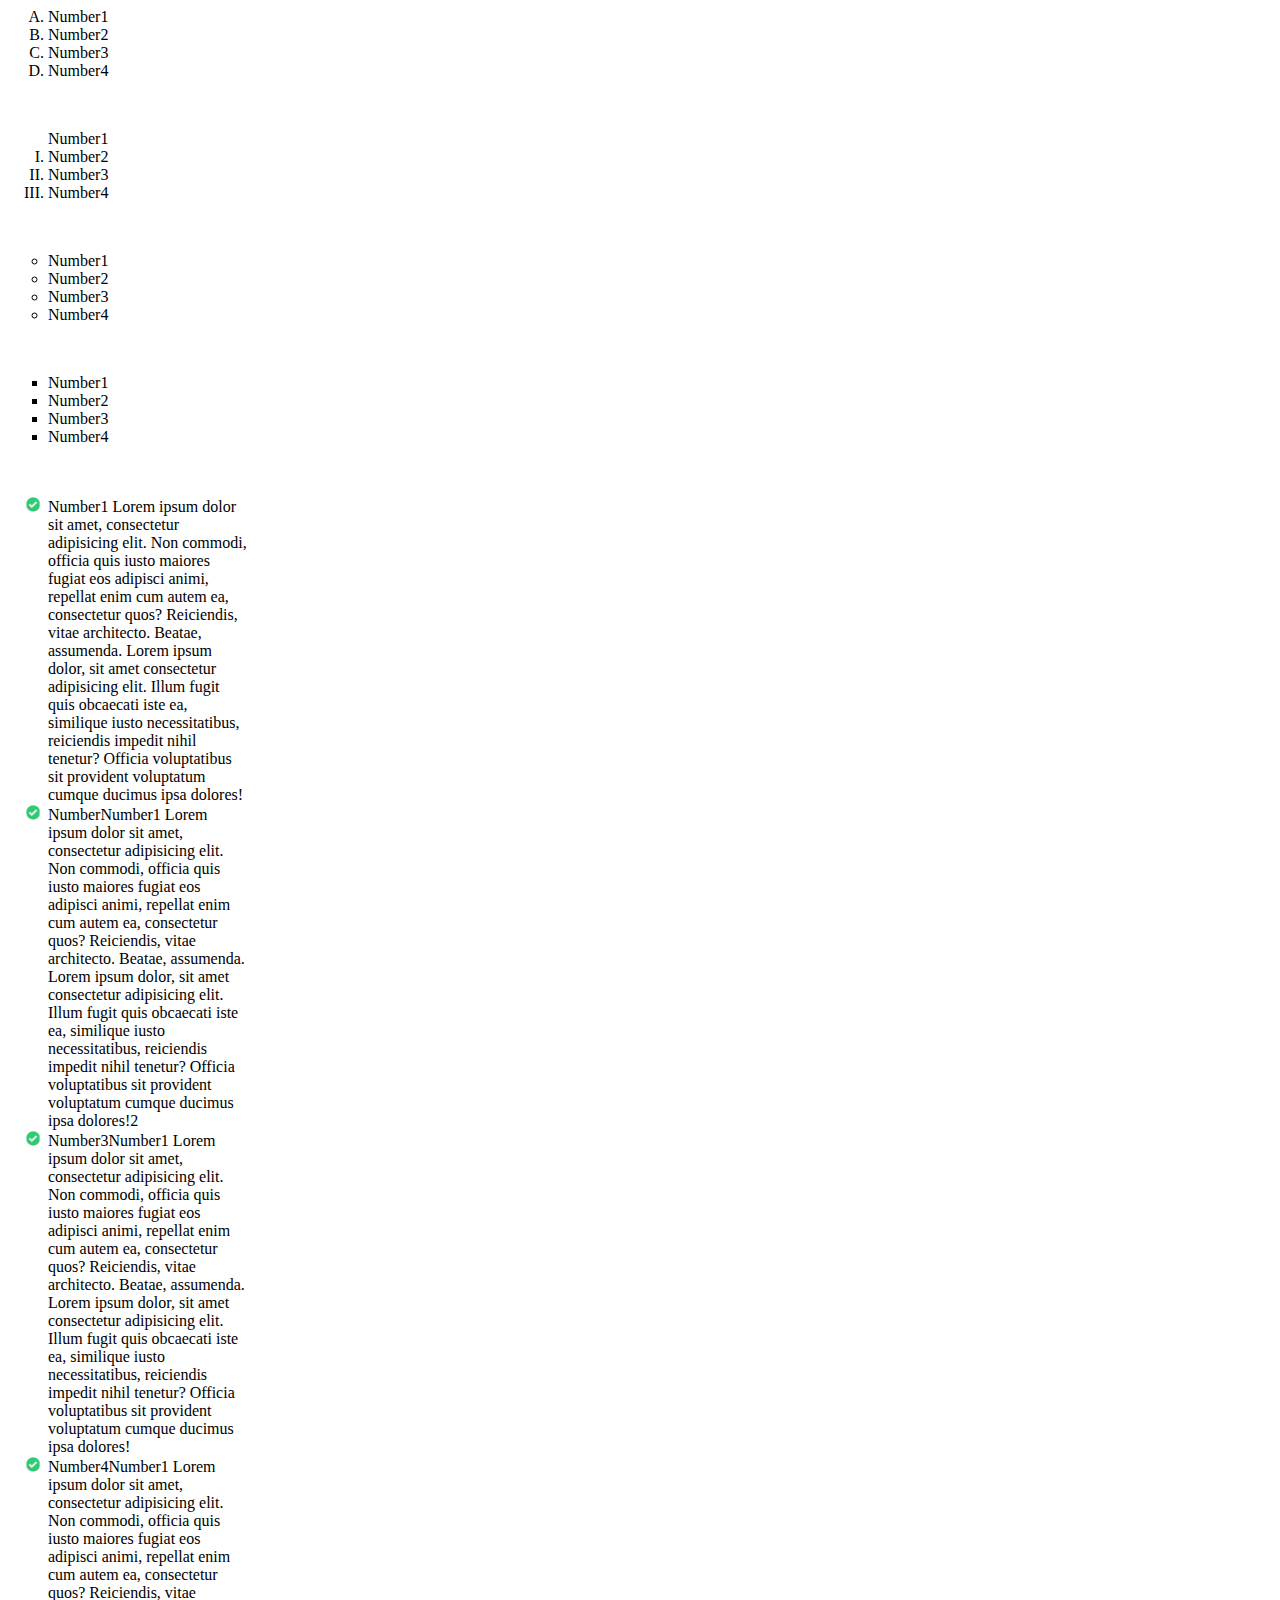
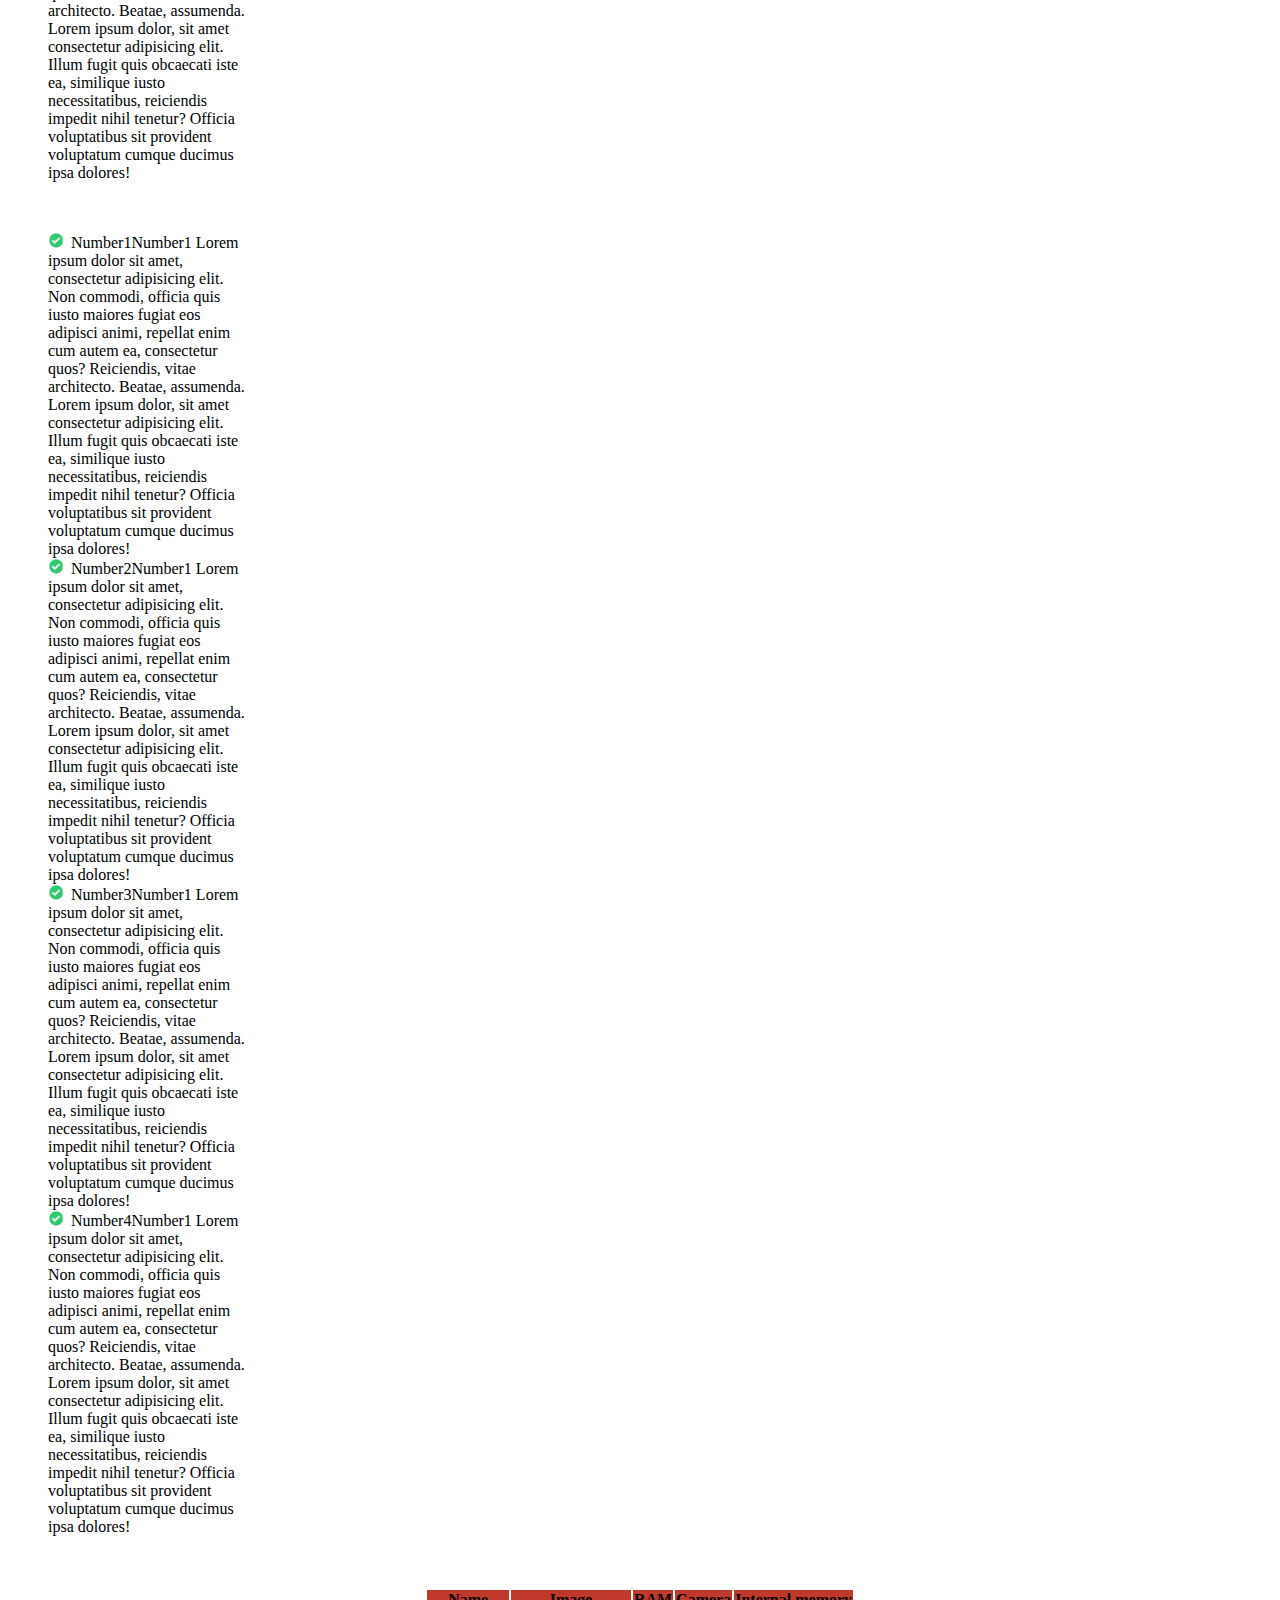
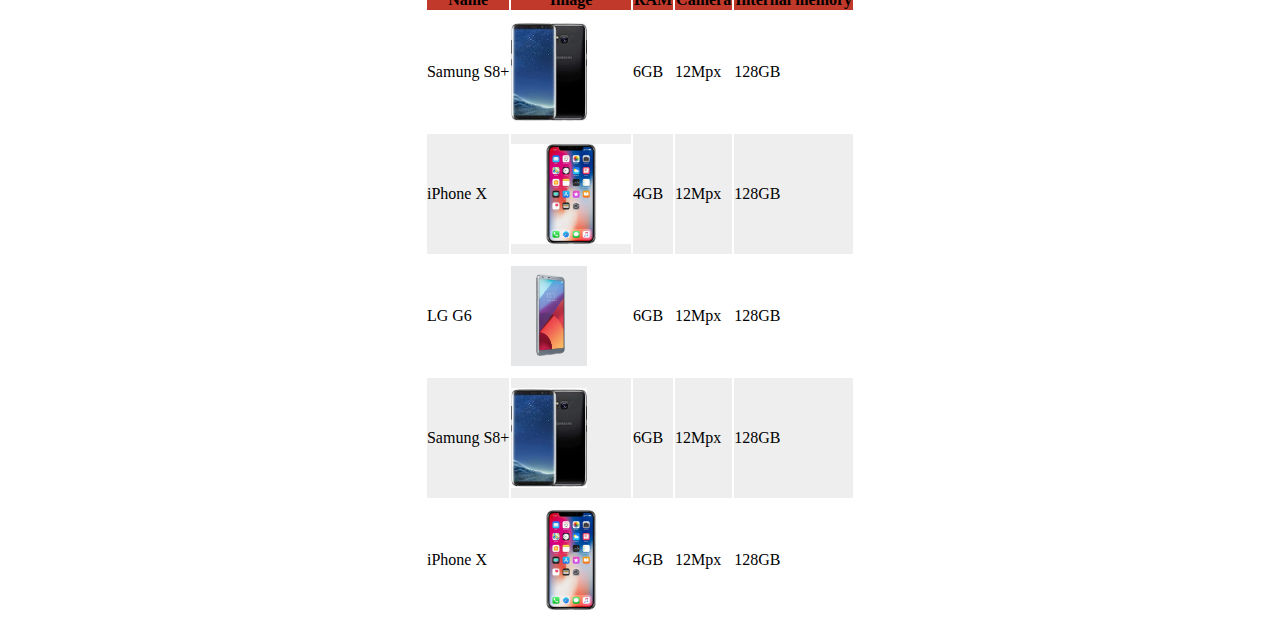
<file: CSS/week3/day2/list.html>
<html lang="en">

<head>
    <link rel="stylesheet" href="./main.css">
</head>

<body>
    <ol class="ol1">
        <li>Number1</li>
        <li>Number2</li>
        <li>Number3</li>
        <li>Number4</li>
    </ol>
    <br>
    <ol class="ol2">Number1</li>
        <li>Number2</li>
        <li>Number3</li>
        <li>Number4</li>
    </ol>
    <br>
    <ul class="ul1">
        <li>Number1</li>
        <li>Number2</li>
        <li>Number3</li>
        <li>Number4</li>
    </ul>
    <br>
    <ul class="ul2">
        <li>Number1</li>
        <li>Number2</li>
        <li>Number3</li>
        <li>Number4</li>
    </ul>

    <br>
    <ul class="ul3">
        <li>Number1 Lorem ipsum dolor sit amet, consectetur adipisicing elit. Non commodi, officia quis iusto maiores
            fugiat eos adipisci animi, repellat enim cum autem ea, consectetur quos? Reiciendis, vitae architecto.
            Beatae, assumenda. Lorem ipsum dolor, sit amet consectetur adipisicing elit. Illum fugit quis obcaecati iste
            ea, similique iusto necessitatibus, reiciendis impedit nihil tenetur? Officia voluptatibus sit provident
            voluptatum cumque ducimus ipsa dolores!</li>
        <li>NumberNumber1 Lorem ipsum dolor sit amet, consectetur adipisicing elit. Non commodi, officia quis iusto
            maiores fugiat eos adipisci animi, repellat enim cum autem ea, consectetur quos? Reiciendis, vitae
            architecto. Beatae, assumenda. Lorem ipsum dolor, sit amet consectetur adipisicing elit. Illum fugit quis
            obcaecati iste ea, similique iusto necessitatibus, reiciendis impedit nihil tenetur? Officia voluptatibus
            sit provident voluptatum cumque ducimus ipsa dolores!2</li>
        <li>Number3Number1 Lorem ipsum dolor sit amet, consectetur adipisicing elit. Non commodi, officia quis iusto
            maiores fugiat eos adipisci animi, repellat enim cum autem ea, consectetur quos? Reiciendis, vitae
            architecto. Beatae, assumenda. Lorem ipsum dolor, sit amet consectetur adipisicing elit. Illum fugit quis
            obcaecati iste ea, similique iusto necessitatibus, reiciendis impedit nihil tenetur? Officia voluptatibus
            sit provident voluptatum cumque ducimus ipsa dolores!</li>
        <li>Number4Number1 Lorem ipsum dolor sit amet, consectetur adipisicing elit. Non commodi, officia quis iusto
            maiores fugiat eos adipisci animi, repellat enim cum autem ea, consectetur quos? Reiciendis, vitae
            architecto. Beatae, assumenda. Lorem ipsum dolor, sit amet consectetur adipisicing elit. Illum fugit quis
            obcaecati iste ea, similique iusto necessitatibus, reiciendis impedit nihil tenetur? Officia voluptatibus
            sit provident voluptatum cumque ducimus ipsa dolores!</li>
    </ul>
    <br>
    <ul class="ul4">
        <li>Number1Number1 Lorem ipsum dolor sit amet, consectetur adipisicing elit. Non commodi, officia quis iusto
            maiores fugiat eos adipisci animi, repellat enim cum autem ea, consectetur quos? Reiciendis, vitae
            architecto. Beatae, assumenda. Lorem ipsum dolor, sit amet consectetur adipisicing elit. Illum fugit quis
            obcaecati iste ea, similique iusto necessitatibus, reiciendis impedit nihil tenetur? Officia voluptatibus
            sit provident voluptatum cumque ducimus ipsa dolores!</li>
        <li>Number2Number1 Lorem ipsum dolor sit amet, consectetur adipisicing elit. Non commodi, officia quis iusto
            maiores fugiat eos adipisci animi, repellat enim cum autem ea, consectetur quos? Reiciendis, vitae
            architecto. Beatae, assumenda. Lorem ipsum dolor, sit amet consectetur adipisicing elit. Illum fugit quis
            obcaecati iste ea, similique iusto necessitatibus, reiciendis impedit nihil tenetur? Officia voluptatibus
            sit provident voluptatum cumque ducimus ipsa dolores!</li>
        <li>Number3Number1 Lorem ipsum dolor sit amet, consectetur adipisicing elit. Non commodi, officia quis iusto
            maiores fugiat eos adipisci animi, repellat enim cum autem ea, consectetur quos? Reiciendis, vitae
            architecto. Beatae, assumenda. Lorem ipsum dolor, sit amet consectetur adipisicing elit. Illum fugit quis
            obcaecati iste ea, similique iusto necessitatibus, reiciendis impedit nihil tenetur? Officia voluptatibus
            sit provident voluptatum cumque ducimus ipsa dolores!</li>
        <li>Number4Number1 Lorem ipsum dolor sit amet, consectetur adipisicing elit. Non commodi, officia quis iusto
            maiores fugiat eos adipisci animi, repellat enim cum autem ea, consectetur quos? Reiciendis, vitae
            architecto. Beatae, assumenda. Lorem ipsum dolor, sit amet consectetur adipisicing elit. Illum fugit quis
            obcaecati iste ea, similique iusto necessitatibus, reiciendis impedit nihil tenetur? Officia voluptatibus
            sit provident voluptatum cumque ducimus ipsa dolores!</li>
    </ul>
    <br>
    <br>
    <table>
        <tr>
            <th>Name</th>
            <th>Image</th>
            <th>RAM</th>
            <th>Camera</th>
            <th>Internal memory</th>
        </tr>
        <tr>
            <td>Samung S8+</td>
            <td><img src="./samsung 8.jpg"> </td>
            <td>6GB</td>
            <td>12Mpx</td>
            <td>128GB</td>
        </tr>
        <tr>
            <td>iPhone X</td>
            <td><img src="./iphonex.jpg"></td>
            <td>4GB</td>
            <td>12Mpx</td>
            <td>128GB</td>
        </tr>
        <tr>
            <td>LG G6</td>
            <td><img src="./LG_G6.jpg"> </td>
            <td>6GB</td>
            <td>12Mpx</td>
            <td>128GB</td>
        </tr>
        <tr>
            <td>Samung S8+</td>
            <td><img src="./samsung 8.jpg"></td>
            <td>6GB</td>
            <td>12Mpx</td>
            <td>128GB</td>
        </tr>
        <tr>
            <td>iPhone X</td>
            <td><img src="./iphonex.jpg"></td>
            <td>4GB</td>
            <td>12Mpx</td>
            <td>128GB</td>
        </tr>

    </table>




</body>

</html>
</file>
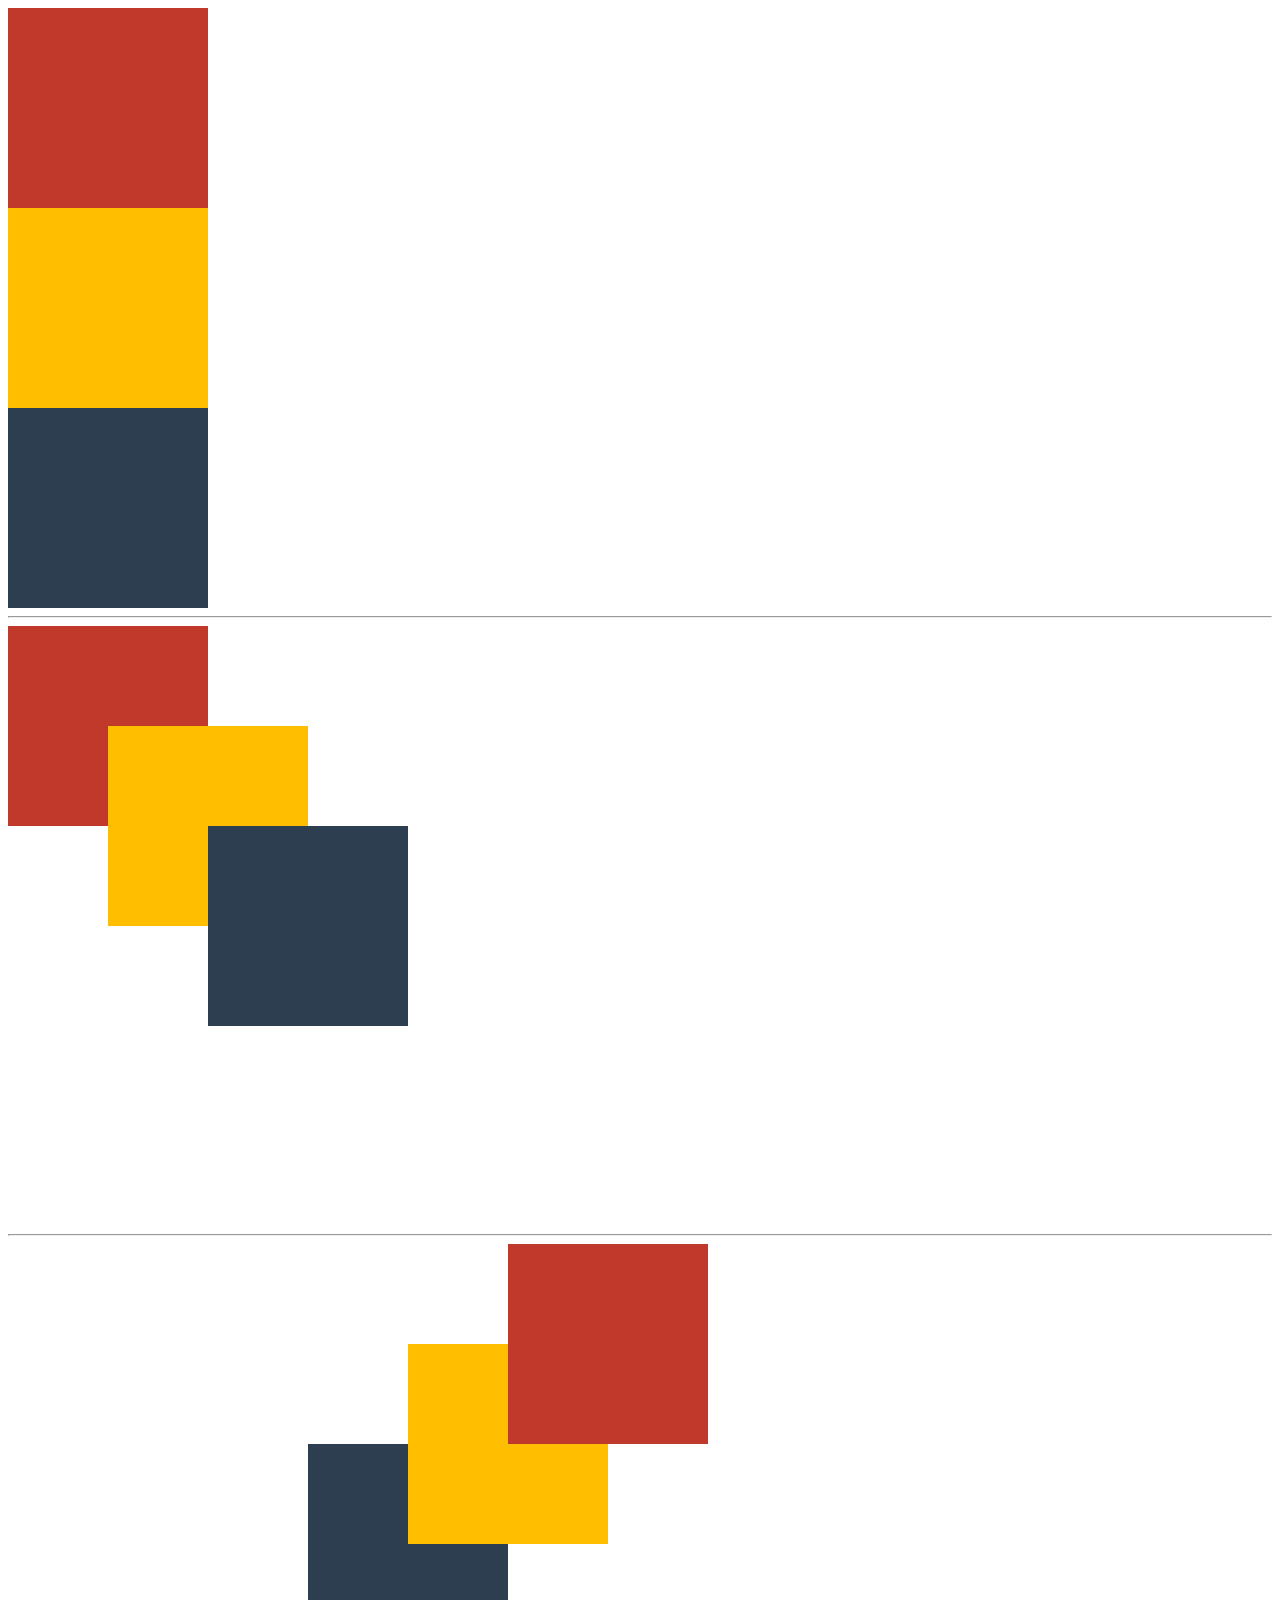
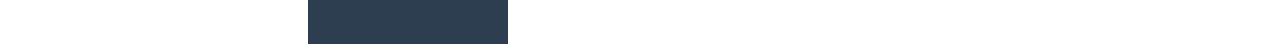
<file: CSS/week3/day3/index2.html>
<html lang="en">

<head>
    <link rel="stylesheet" href="./main2.css">

</head>

<body>
    <div class="red"></div>
    <div class="yellow"></div>
    <div class="dark"></div>
    <hr>
    <div class="red2"></div>
    <div class="yellow2"></div>
    <div class="dark2"></div>
    <hr>
    <div class="third">
    <div class="red3"></div>
    <div class="yellow3"></div>
    <div class="dark3"></div>
    </div>

</body>

</html>
</file>
<file: CSS/week3/day3/main.css>
*{
box-sizing: border-box;
}


.first {
    position: relative;
    top: 50px;
    left: 100px;
    margin-bottom: 40px;

}
.second {
    position:absolute;
    right: 10px;
    top: 15px;
}
.third {
    position: absolute;
    bottom: 0px;
}
a {
    position: fixed;
    bottom: 0px;
    right: 0px;
    background-color: blue;
    color: white;
    padding: 10px;
}

ul{
    padding: 0;
    margin: 0;
    list-style-type:none;
}

.main-menu {
    background-color: #ffbe00;
    padding: 0 30px;
}
    
.main-menu > li {
    display: inline-block;
    position: relative;
    padding: 15px 30px 15px 0px;
}

.main-menu li ul {
    display: none;
    position: absolute;
    top: 100%;
    left: 0;
    background: #fff;
}

.main-menu li:hover ul {
    display: block;
    box-shadow: 0 0 2px 0 rgba(0,0,0,.7);
}

.main-menu li ul li {
    padding: 15px 30px;
    min-width: 200px;
}

.main-menu li ul li:hover {
    background-color: #eee;
}

.main-menu .Home {
    background-color: #dddddd ;
    padding: 5px;
}
</file>
<file: CSS/week3/day4/main.css>
ul {
    margin-right: 2%;
}

ul ul {

    padding: 15px;
    margin: 3px;
}

li {
    display: inline-block;
    position: relative;
    width: 50px;
}





.main {
    margin-right: 10px;
    float: right;
}

.header {
    background-color: #c1392b;
    padding: 15px;
}

.cf:before,
.cf:after {
    content: "";
    display: table;
    clear: both;
}

a {
    text-decoration: none;
    color: white;
}

.red-div {
    background-color: #c1392b;
    width: 300px;
    height: 200px;
    position: relative;
}

.text-div {
    color: white;
    position: absolute;
    text-align: center;
    font-size: 20px;
    margin: 33%;

}

.stil>p {
    width: 300px;
}

.stil {
    float: left;
    height: 580px;
    margin-left: 5px;
}

.width-div {
    width: 960px;
    margin: 0px auto;
}
</file>
<file: day5/main.css>
body {
    background-image: url(./wall.jpg);
    background-attachment: fixed;
    background-repeat: no-repeat;
    background-position: top;
    background-size: cover;
}
</file>
<file: CSS/IdCard-BasicStyle/practice2.css>
.first {
    background-color: darkturquoise;
}
.second {
    background-color: rgb(0, 206, 209);
}
.third {
    background-color: #00ced1;
}
</file>
<file: CSS/Opacity/main.css>
@font-face {
    font-family: 'girassolregular';
    src: url('./Fonts/gr.woff2') format('woff2'),
         url('./Fonts/gr.woff') format('woff');
    

}

body {
    background-color: aqua;
    font-family:'girassolregular';
    font-size: 20px;
}

p  {
    background-color: #11d33b;
    font-family: monospace;
    
}

h2 {
    background-color: rgb(235, 243, 235,);
    opacity: 0.6;
}

span {

opacity: 0.5;
font-weight: bold;
font-style: italic;
}

.long {
    background-color: rgba(255, 140, 0,0.5);
    font-family: 'Times New Roman', Times, serif;
    font-style: oblique;

}

h1 {
    background-color: gold;
    opacity: 0.5;
    font-family: 'Times New Roman', Times, serif;
}
div> p> img {
    opacity: 0.5;


}

#pictures2 {
    background-color: rgba(255, 105, 180, 0.5);
}
.col1 {
    background-color: aliceblue;
    font-family: Verdana, Geneva, Tahoma, sans-serif;
}

.col2 {
    background-color: hotpink;
    font-family: Arial, Helvetica, sans-serif;
}

.col3 {
    background-color: indigo;
}
.col4 {
    background-color: rgb(184, 10, 10);
}

.col5 {
    background-color: maroon;
}

th {
    font-family: Georgia, 'Times New Roman', Times, serif;
}

.q1 {
    font-family: Impact, Haettenschweiler, 'Arial Narrow Bold', sans-serif;
}

.q2 {
    font-family: cursive;
}
h1 {
    font-family: Verdana, Geneva, Tahoma, sans-serif;
}
</file>
<file: CSS/Opacity/Fonts/transform.css>
.p1 {
text-decoration: underline;
text-transform: uppercase;
letter-spacing: 5px;
text-align: left;
}

.p2 {
    text-transform: lowercase;
    text-decoration: line-through;
    line-height: 200%;
    text-align: right;

}

.p3 {
    text-align: center;
}

li {
    color: rgb(47, 185, 240);
    text-shadow: 5px 5px 3px black;

}
 
a {
    color: red;
    
}

a:visited {
    color:black;

}

a:active {
    color: blue;
}

a:hover {
    color: green;
}
</file>
<file: CSS/week3/day1/index1.css>
*{
    
}

h1{
    width: 960px;
    text-align: center;
    background-color: green;
    
    padding: 50px auto;
    
    margin: 50px auto;
    color: honeydew;
    font-family: 'Goblin One', cursive;
    box-shadow: 2px 2px 2px 2px rgba(0, 0, 2, 0.6);
    border-radius : 20px 10px 20px 30px;
    
    


    



}
    

p{
    background-color: yellow;
   
    border: 5px dashed red;
    

}

.p2{
    border: solid green;
    padding: 0px;
    width: 400px;
    margin-left: 20px;
    display:inline-block;
    display: none;
  
}

.p1{
    padding: 0px;
    margin-left: 20px;
    width: 300px;
    display: inline-block;

}

.p3 {
    padding: 0px;
    width: 200px;
    margin-left: 20px;
    display: inline-block;
    visibility: hidden;

}
</file>
<file: CSS/week3/day1/index.css>
p {
    overflow: scroll;
}


.p1 {

background-color: yellow;
width: 400px;
height: 500px;
max-width: 300px;
overflow: hidden;
}

.p2 {
    background-color: red;
    width: 600px;
    height: 300px;
    max-height: 200px;
    overflow: visible;
}
</file>
<file: CSS/week3/day2/main.css>
.ul1{
    list-style-type: circle;
}

.ul2{
    list-style-type: square;
}

.ol1{
    list-style-type: upper-alpha;
}

.ol2{
    list-style-type: upper-roman;
}

.ul3{
list-style-image: url("./icon.png");
width: 200px;
}

.ul4 {
    list-style-image: url("./icon.png");
    list-style-position: inside;
    width: 200px;
}

th {
    background-color:#c1392a;
}

table {
margin:0px auto; 
}

td>img {
    height: 100px;
}

td {
    padding: 10px 0px;
}

tr:nth-child(odd) td {
    background-color: #eee;
}
tr:nth-child(odd):hover td {
    background-color:yellow;
}
tr:nth-child(even) td {
    background-color: #fff;
}
tr:nth-child(even):hover td {
    background-color: yellow;
}
</file>
<file: CSS/week3/day3/main2.css>
div {
    width: 200px;
    height: 200px;
}

.red {
    background-color: #c1392b;
}

.yellow {
    background-color: #ffbe00;
}

.dark {
    background-color: #2d3e50;
}

.red2 {
    background-color: #c1392b;
    position: relative;
    z-index: 1;
}

.yellow2 {
    background-color: #ffbe00;
    position: relative;
    z-index: 2;
    top: -100px;
    left: 100px;
}

.dark2 {
    background-color: #2d3e50;
    position: relative;
    z-index: 3;
    top: -200px;
    left: 200px;
}

.red3 {
    background-color: #c1392b;
    position: relative;
    z-index: 3;
}

.yellow3 {
    background-color: #ffbe00;
    position: relative;
    z-index: 2;
    top: -100px;
    left: -100px;
}

.dark3 {
    background-color: #2d3e50;
    position: relative;
    z-index: 1;
    top: -200px;
    left: -200px;
}

.third {
    margin-left: 500px;
}
</file>
